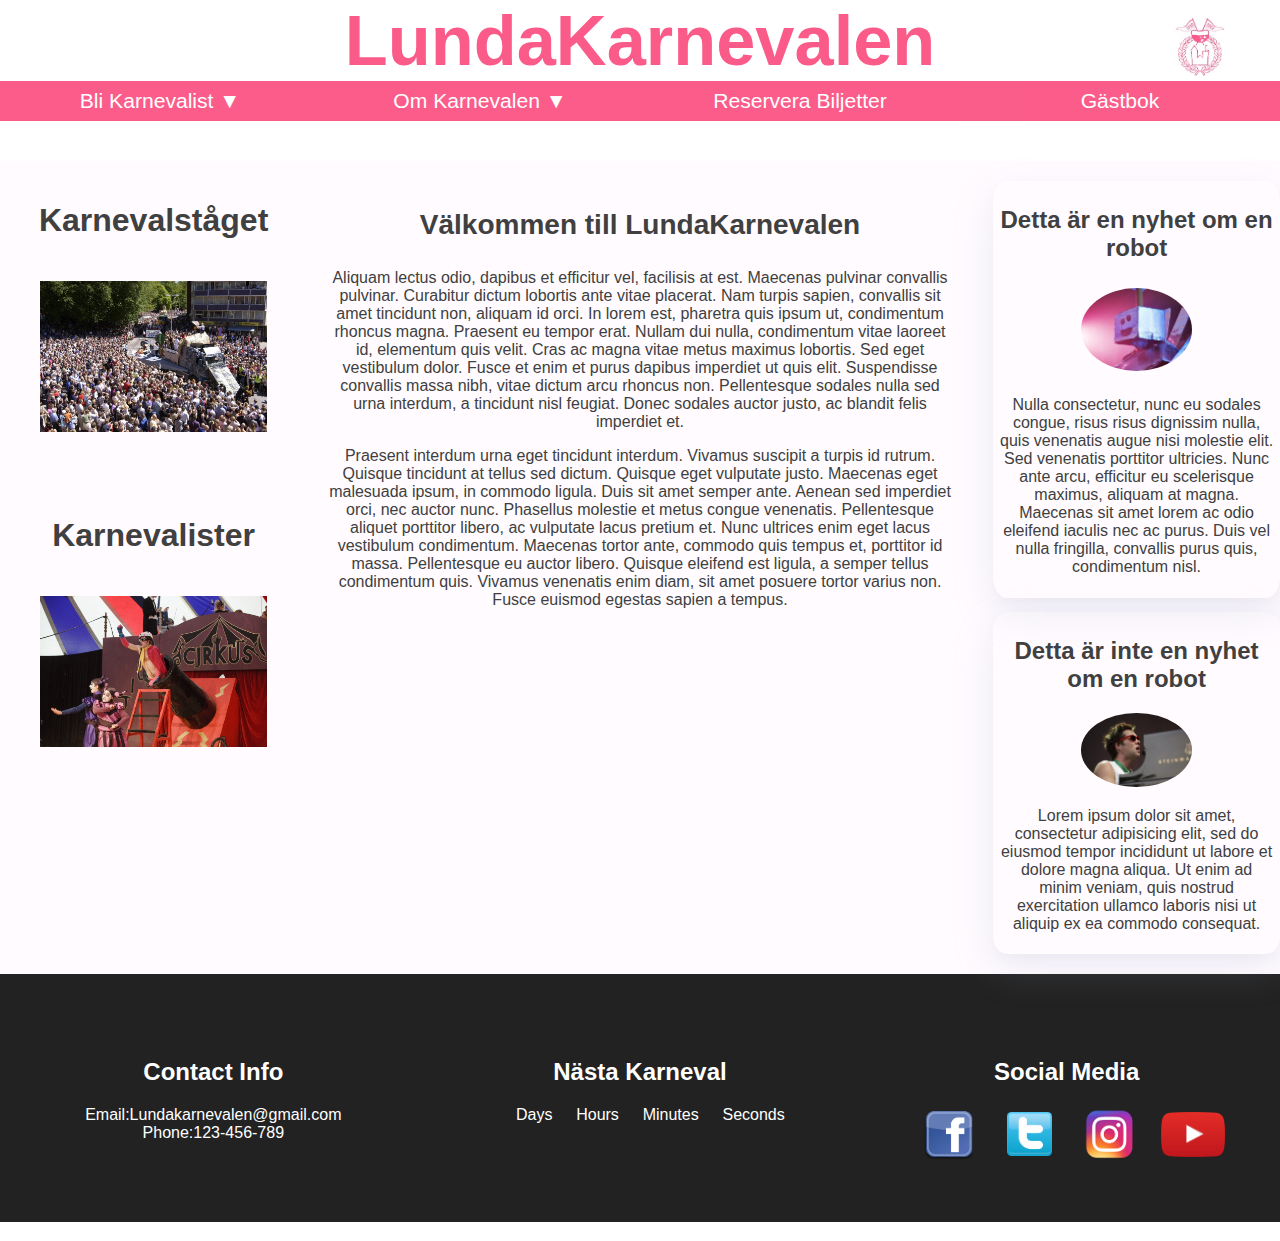
<file: index.html>
<!DOCTYPE html>
<html>
<head>
	<meta charset="utf-8">
	<meta name="viewport" content="width=device-width, initial-scale=1.0">
	<title>LundaKarnevalen 2022</title>
	<link rel="shortcut icon" type="image/jpg" href="images/favicon.jpg">
	<link rel="stylesheet" type="text/css" href="css/style.css">
</head>
<body>
	<header id="main-header">
		<div class="container">
			<h1> LundaKarnevalen </h1>
			<a href="index.html">
				<div class="img-logga">  
					<img class="Logga" src="images/LundaKarnevalen2022Logga.png" alt="logotyp">
				</div>
			</div>
			<nav id="navbar">
				<ul>
					<li><a> Bli Karnevalist ▼</a> 
						<ul>
							
							<li><a href="bliKarnevalist.html">Bli Karnevalist! </a></li>
							
							<li><a href="ansök.html"> Ansök</a></li>

							<li><a> Sektioner </a>
								<ul>
									<li><a href="sektioner.html"> Alla sektioner</a></li>
									<li><a href="administerIT.html"> AdministerIT</a></li>
									<li><a href="biljonsen.html"> Biljonsen</a></li>
									<li><a href="blädderiet.html"> Blädderiet</a></li>
									<li><a href="dansen.html"> Dansen</a></li>
								</ul>
							</li>
						</ul>
					</li>
					<li><a> Om Karnevalen ▼</a>
						<ul>
							
							<li><a href="omKarnevalen.html">Om Karnevalen</a></li>
							<li><a href="nöjen.html"> Nöjen</a></li>
							<li><a href="artister.html"> Artister</a></li>
							<li><a href="tåget.html"> Tåget</a></li>
							<li><a href="faq.html" > FAQ</a></li>
							<li><a href="hittaHit.html"> Hitta hit</a></li>
						</ul>
					</li>
					<li><a href="reserveraBiljetter.html"> Reservera Biljetter</a></li>
					<li><a href="gästbok.html"> Gästbok</a></li>
				</ul>
			</nav>
		</header>
		<main>
			<div class="gap-40"></div>

			<div class="container-2">
				<section class="box-1"> <!--Section-->
					<div class="bild-1-wrapper">
						<h1> Karnevalståget</h1>
						<div class="mySlides1">
							<img src="images/Karneval02.jpg" style="width:100%">
						</div>
						<div class="mySlides1">
							<img src="images/Karneval2010020.jpg" style="width:100%">
						</div>
						<div class="mySlides1">
							<img src="images/Karneval2010022.jpg" style="width:100%">
						</div>
						<div class="mySlides1">
							<img src="images/Karneval2010025.jpg" style="width:100%">
						</div>
					</div>
					<div class="bild-2-wrapper">
						<h1> Karnevalister</h1>
						<div class="mySlides2">
							<img src="images/Karneval2010069.jpg" style="width:100%">
						</div>
						<div class="mySlides2">
							<img src="images/Karneval2010072.jpg" style="width:100%">
						</div>
						<div class="mySlides2">
							<img src="images/Karneval2010076.jpg" style="width:100%">
						</div>
						<div class="mySlides2">
							<img src="images/Karneval2010002.jpg" style="width:100%">
						</div>
					</div>
				</section>
				<div class="box-2"> <!--Main-->
					<h3> Välkommen till LundaKarnevalen </h3>
					<p>Aliquam lectus odio, dapibus et efficitur vel, facilisis at est. Maecenas pulvinar convallis pulvinar. Curabitur dictum lobortis ante vitae placerat. Nam turpis sapien, convallis sit amet tincidunt non, aliquam id orci. In lorem est, pharetra quis ipsum ut, condimentum rhoncus magna. Praesent eu tempor erat. Nullam dui nulla, condimentum vitae laoreet id, elementum quis velit. Cras ac magna vitae metus maximus lobortis. Sed eget vestibulum dolor. Fusce et enim et purus dapibus imperdiet ut quis elit. Suspendisse convallis massa nibh, vitae dictum arcu rhoncus non. Pellentesque sodales nulla sed urna interdum, a tincidunt nisl feugiat. Donec sodales auctor justo, ac blandit felis imperdiet et.</p>
					<p>
					Praesent interdum urna eget tincidunt interdum. Vivamus suscipit a turpis id rutrum. Quisque tincidunt at tellus sed dictum. Quisque eget vulputate justo. Maecenas eget malesuada ipsum, in commodo ligula. Duis sit amet semper ante. Aenean sed imperdiet orci, nec auctor nunc. Phasellus molestie et metus congue venenatis. Pellentesque aliquet porttitor libero, ac vulputate lacus pretium et. Nunc ultrices enim eget lacus vestibulum condimentum. Maecenas tortor ante, commodo quis tempus et, porttitor id massa. Pellentesque eu auctor libero. Quisque eleifend est ligula, a semper tellus condimentum quis. Vivamus venenatis enim diam, sit amet posuere tortor varius non. Fusce euismod egestas sapien a tempus.</p>
				</div>
				<aside class="box-3"> <!--News-->	
					<div class="NyhetWrapper">
						<article class="nyhet1">
							<h2> Detta är en nyhet om en robot </h2>
							<img class="nyhetsbild1" src="images/bild1.jpg" alt="nyhetsbilds>">
							<p>Nulla consectetur, nunc eu sodales congue, risus risus dignissim nulla, quis venenatis augue nisi molestie elit. Sed venenatis porttitor ultricies. Nunc ante arcu, efficitur eu scelerisque maximus, aliquam at magna. Maecenas sit amet lorem ac odio eleifend iaculis nec ac purus. Duis vel nulla fringilla, convallis purus quis, condimentum nisl.
							</p>
						</article>
						<article class ="nyhet2">
							<h2> Detta är inte en nyhet om en robot </h2>
							<img class = "nyhetsbild2" src="images/Karneval2010010.jpg" alt ="nyhetsbild">
							<p> Lorem ipsum dolor sit amet, consectetur adipisicing elit, sed do eiusmod
								tempor incididunt ut labore et dolore magna aliqua. Ut enim ad minim veniam,
								quis nostrud exercitation ullamco laboris nisi ut aliquip ex ea commodo
							consequat.</p>
						</article>
						
					</div>
				</aside>
			</main>
			<footer>
				<div class="footer"> 
					<div class="left-footer">
						<h2> Contact Info</h2>

						<p> Email:Lundakarnevalen@gmail.com <br>
							Phone:<a href="tel:123-456-7890">123-456-789</a>
						</p>
					</div>
					<div class= "center-footer">
						<h2> Nästa Karneval </h2>
						<ul>
							<li><span id="days"></span>Days</li>
							<li><span id="hours"></span>Hours</li>
							<li><span id="minutes"></span>Minutes</li>
							<li><span id="seconds"></span>Seconds</li>
						</ul>
					</div>
					<div class="right-footer">
						<h2> Social Media</h2>
						<a href="https://www.facebook.com/Lundakarnevalen/" target="_blank">
							<div class="facebook-wrapper"> 
								<img class="facebooklogo" src="images/facebooklogo.png" alt="Facebooklogo>">
							</div>
							<a href="https://twitter.com/lundakarnevalen?lang=en" target="_blank">
								<div class="twitter-wrapper"> 
									<img class="twitterlogo" src="images/twitterlogo.png" alt="Twitterlogo>">
								</div>
								<a href="https://www.instagram.com/lundakarnevalen/?hl=en" target="_blank">
									<div class="instagram-wrapper"> 
										<img class="instragramlogo" src="images/instagramLogo.png" alt="Instagramlogo>">
									</div>
									<a href="https://www.youtube.com/user/lundakarnevalen" target="_blank">
										<div class="youtube-wrapper"> 
											<img class="youtubelogo" src="images/youtubelogo.png" alt="Youtubelogo>">
										</div>
									</div>
								</div>
							</footer>
						</body>
						<script src="main.js"></script>

						</html>
</file>
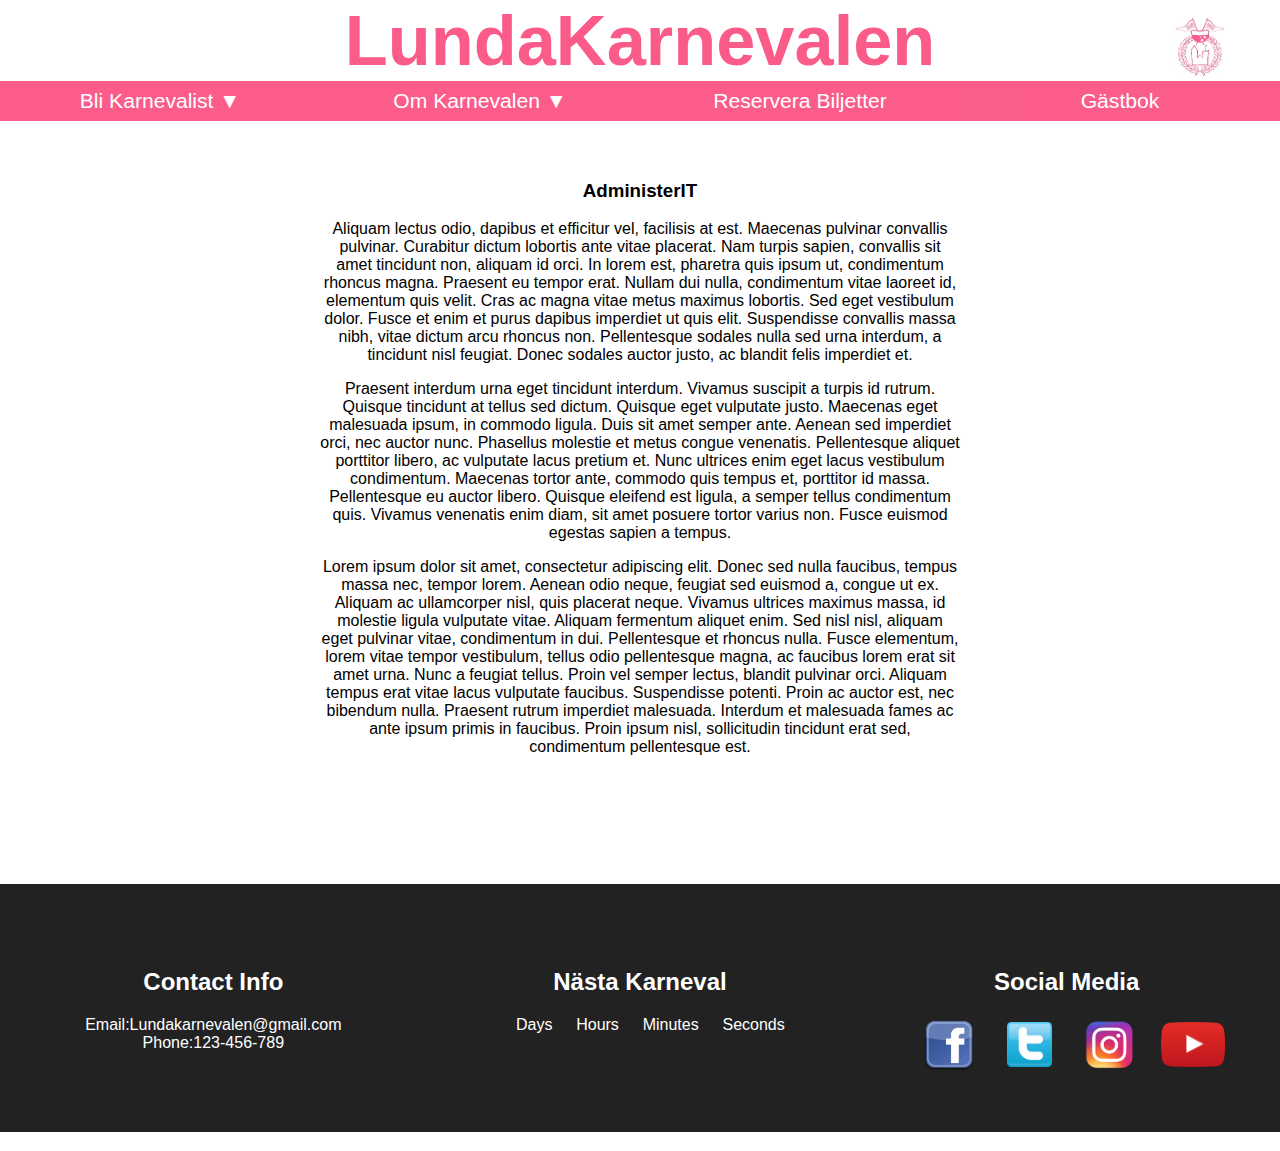
<file: administerIT.html>
<!DOCTYPE html>
<html>
<head>
	<meta charset="utf-8">
	<meta name="viewport" content="width=device-width, initial-scale=1.0">
	<title>LundaKarnevalen 2022</title>
	<link rel="shortcut icon" type="image/jpg" href="images/favicon.jpg">
	<link rel="stylesheet" type="text/css" href="css/style.css">
</head>
<body>
	<header id="main-header">
		<div class="container">
			<a href="index.html">
				<h1> LundaKarnevalen </h1>
				<a href="index.html">
					<div class="img-logga">  
						<img class="Logga" src="images/LundaKarnevalen2022Logga.png" alt="logotyp">
					</div>
				</div>
				<nav id="navbar">
					<ul>
						<li><a> Bli Karnevalist ▼</a> 
							<ul>
								
								<li><a href="bliKarnevalist.html">Bli Karnevalist! </a></li>
								
								<li><a href="ansök.html"> Ansök</a></li>

								<li><a> Sektioner </a>
									<ul>
										<li><a href="sektioner.html"> Alla sektioner</a></li>
										<li><a href="administerIT.html"> AdministerIT</a></li>
										<li><a href="biljonsen.html"> Biljonsen</a></li>
										<li><a href="blädderiet.html"> Blädderiet</a></li>
										<li><a href="dansen.html"> Dansen</a></li>
									</ul>
								</li>
							</ul>
						</li>
						<li><a> Om Karnevalen ▼</a>
							<ul>
								
								<li><a href="omKarnevalen.html">Om Karnevalen</a></li>
								<li><a href="nöjen.html"> Nöjen</a></li>
								<li><a href="artister.html"> Artister</a></li>
								<li><a href="tåget.html"> Tåget</a></li>
								<li><a href="faq.html" > FAQ</a></li>
								<li><a href="hittaHit.html"> Hitta hit</a></li>
							</ul>
						</li>
						<li><a href="reserveraBiljetter.html"> Reservera Biljetter</a></li>
						<li><a href="gästbok.html"> Gästbok</a></li>
					</ul>
				</nav>
			</header>
			<main>
				<div class="gap-40"></div>

				<div class="container-2-administerIT">
					<div class="box-2-administerIT"> <!--Main-->
						<h3> AdministerIT </h3>
						<p>Aliquam lectus odio, dapibus et efficitur vel, facilisis at est. Maecenas pulvinar convallis pulvinar. Curabitur dictum lobortis ante vitae placerat. Nam turpis sapien, convallis sit amet tincidunt non, aliquam id orci. In lorem est, pharetra quis ipsum ut, condimentum rhoncus magna. Praesent eu tempor erat. Nullam dui nulla, condimentum vitae laoreet id, elementum quis velit. Cras ac magna vitae metus maximus lobortis. Sed eget vestibulum dolor. Fusce et enim et purus dapibus imperdiet ut quis elit. Suspendisse convallis massa nibh, vitae dictum arcu rhoncus non. Pellentesque sodales nulla sed urna interdum, a tincidunt nisl feugiat. Donec sodales auctor justo, ac blandit felis imperdiet et.</p>
						<p>
						Praesent interdum urna eget tincidunt interdum. Vivamus suscipit a turpis id rutrum. Quisque tincidunt at tellus sed dictum. Quisque eget vulputate justo. Maecenas eget malesuada ipsum, in commodo ligula. Duis sit amet semper ante. Aenean sed imperdiet orci, nec auctor nunc. Phasellus molestie et metus congue venenatis. Pellentesque aliquet porttitor libero, ac vulputate lacus pretium et. Nunc ultrices enim eget lacus vestibulum condimentum. Maecenas tortor ante, commodo quis tempus et, porttitor id massa. Pellentesque eu auctor libero. Quisque eleifend est ligula, a semper tellus condimentum quis. Vivamus venenatis enim diam, sit amet posuere tortor varius non. Fusce euismod egestas sapien a tempus.</p>
						<p> Lorem ipsum dolor sit amet, consectetur adipiscing elit. Donec sed nulla faucibus, tempus massa nec, tempor lorem. Aenean odio neque, feugiat sed euismod a, congue ut ex. Aliquam ac ullamcorper nisl, quis placerat neque. Vivamus ultrices maximus massa, id molestie ligula vulputate vitae. Aliquam fermentum aliquet enim. Sed nisl nisl, aliquam eget pulvinar vitae, condimentum in dui. Pellentesque et rhoncus nulla. Fusce elementum, lorem vitae tempor vestibulum, tellus odio pellentesque magna, ac faucibus lorem erat sit amet urna. Nunc a feugiat tellus. Proin vel semper lectus, blandit pulvinar orci. Aliquam tempus erat vitae lacus vulputate faucibus. Suspendisse potenti. Proin ac auctor est, nec bibendum nulla. Praesent rutrum imperdiet malesuada. Interdum et malesuada fames ac ante ipsum primis in faucibus. Proin ipsum nisl, sollicitudin tincidunt erat sed, condimentum pellentesque est.
						</p>
					</div>
				</main>

				<footer>
					<div class="footer"> 
						<div class="left-footer">
							<h2> Contact Info</h2>

							<p> Email:Lundakarnevalen@gmail.com <br>
								Phone:<a href="tel:123-456-7890">123-456-789</a>
							</p>
						</div>
						<div class= "center-footer">
							<h2> Nästa Karneval </h2>
							<ul>
								<li><span id="days"></span>Days</li>
								<li><span id="hours"></span>Hours</li>
								<li><span id="minutes"></span>Minutes</li>
								<li><span id="seconds"></span>Seconds</li>
							</ul>
						</div>
						<div class="right-footer">
							<h2> Social Media</h2>
							<a href="https://www.facebook.com/Lundakarnevalen/" target="_blank">
								<div class="facebook-wrapper"> 
									<img class="facebooklogo" src="images/facebooklogo.png" alt="Facebooklogo>">
								</div>
								<a href="https://twitter.com/lundakarnevalen?lang=en" target="_blank">
									<div class="twitter-wrapper"> 
										<img class="twitterlogo" src="images/twitterlogo.png" alt="Twitterlogo>">
									</div>
									<a href="https://www.instagram.com/lundakarnevalen/?hl=en" target="_blank">
										<div class="instagram-wrapper"> 
											<img class="instragramlogo" src="images/instagramLogo.png" alt="Instagramlogo>">
										</div>
										<a href="https://www.youtube.com/user/lundakarnevalen" target="_blank">
											<div class="youtube-wrapper"> 
												<img class="youtubelogo" src="images/youtubelogo.png" alt="Youtubelogo>">
											</div>
										</div>
									</div>
								</footer>
							</body>
							<script src="main.js"></script>
							</html>
</file>
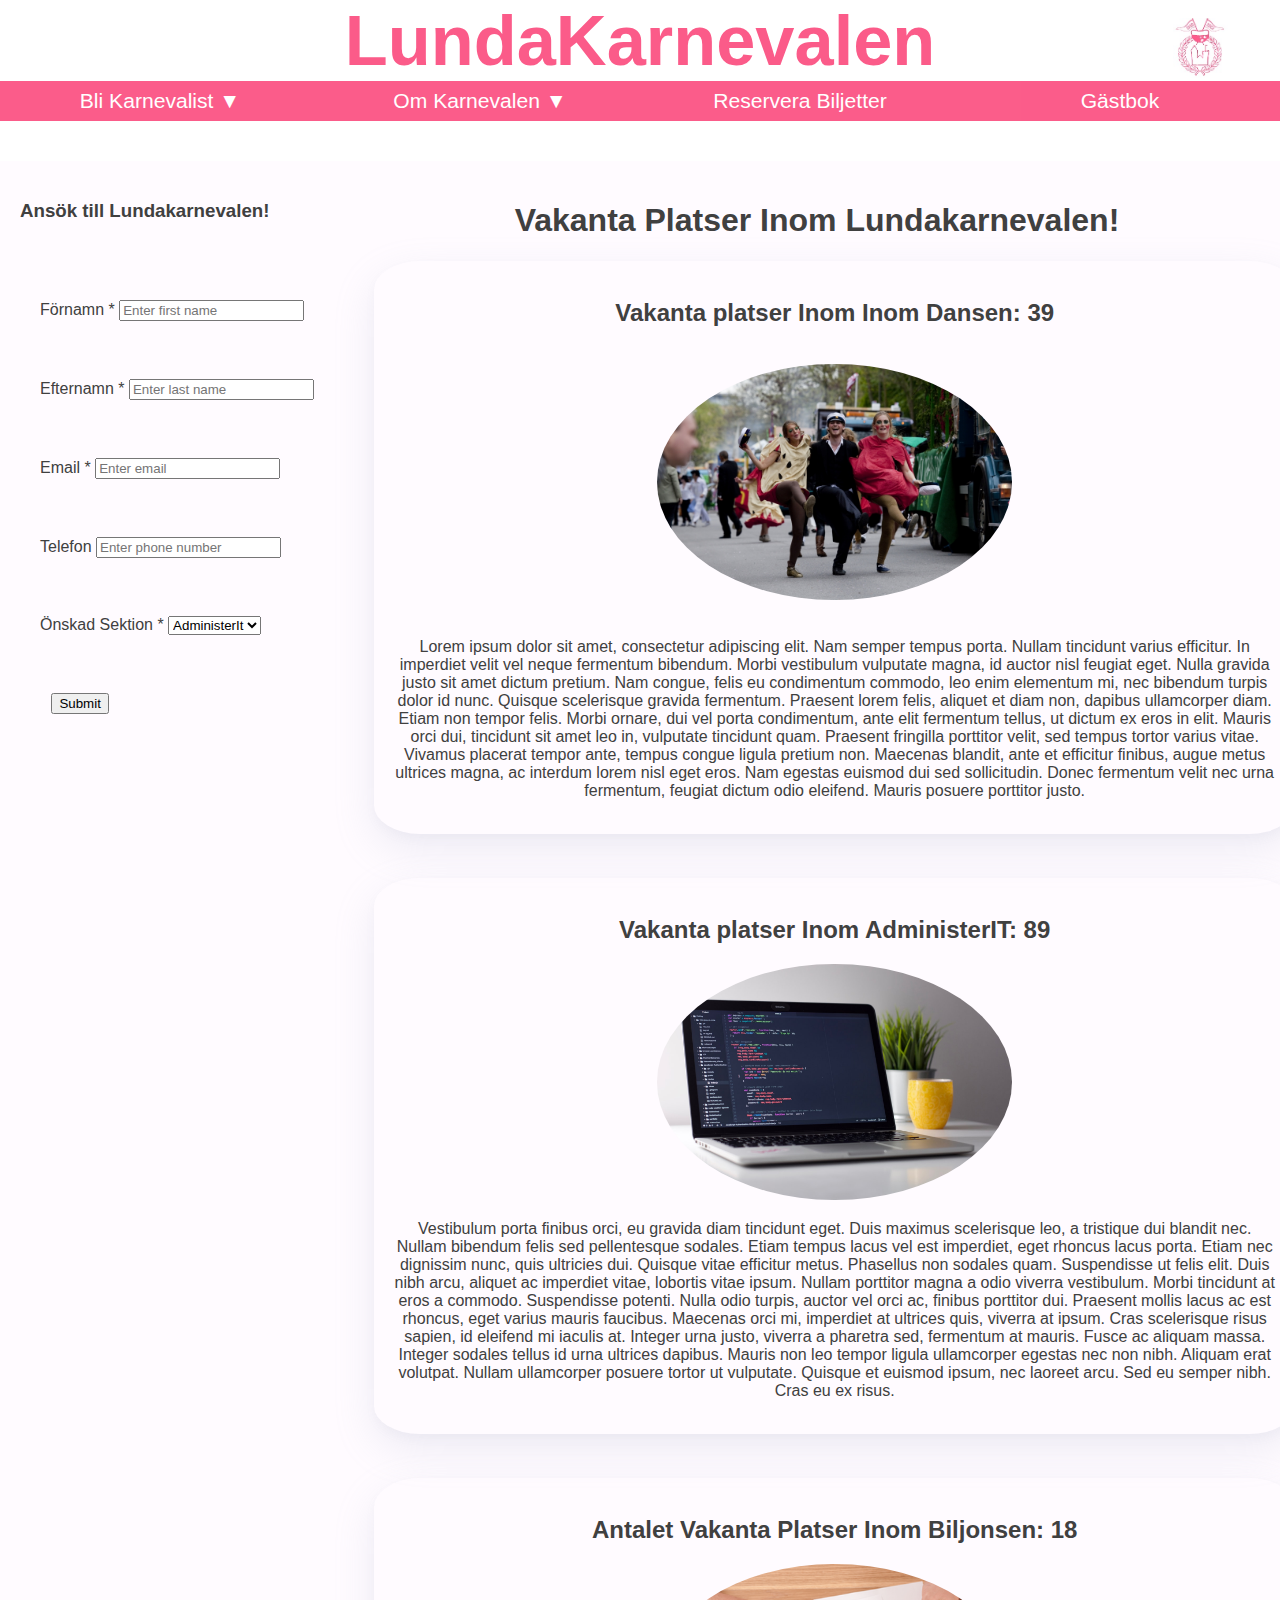
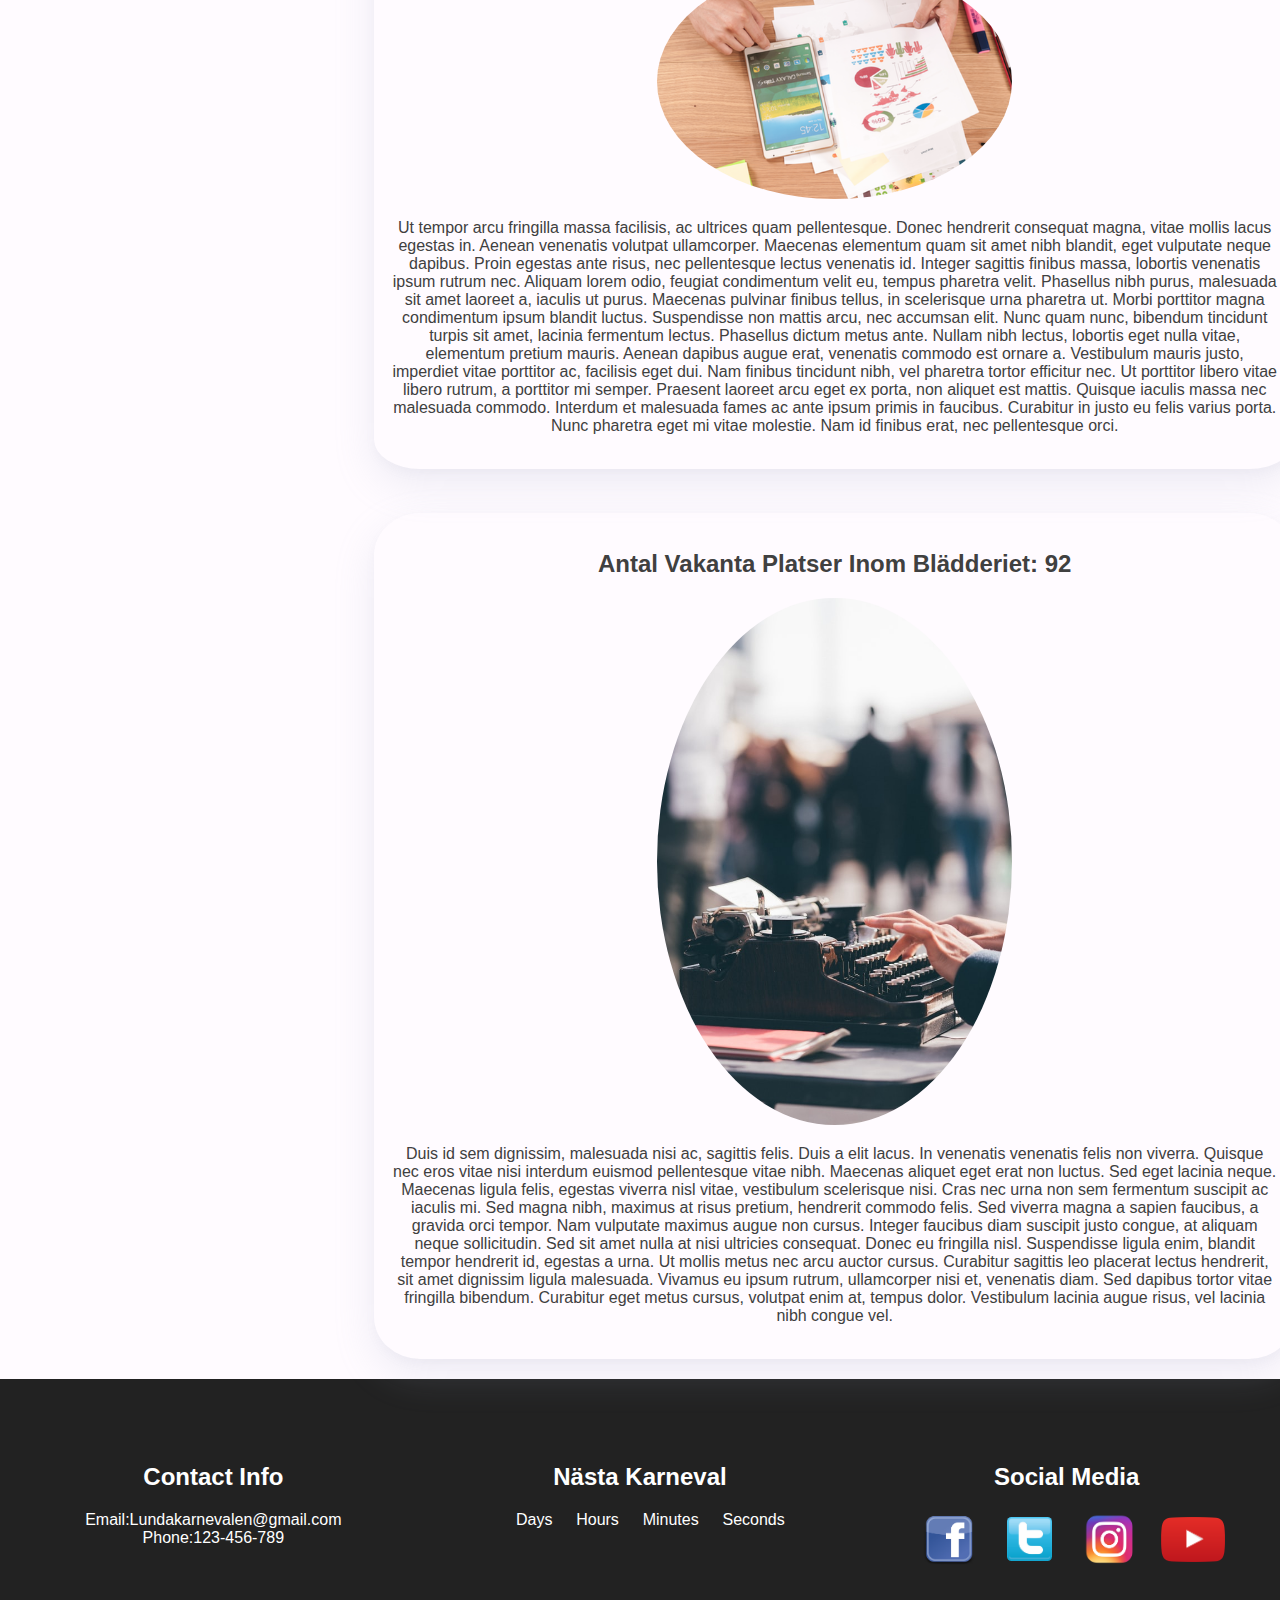
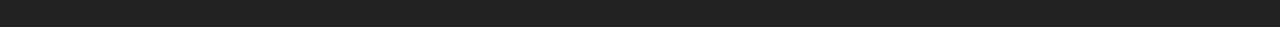
<file: ansök.html>
<!DOCTYPE html>
<html>
<head>
	<meta charset="utf-8">
	<meta name="viewport" content="width=device-width, initial-scale=1.0">
	<title>LundaKarnevalen 2022</title>
	<link rel="shortcut icon" type="image/jpg" href="images/favicon.jpg">
	<link rel="stylesheet" type="text/css" href="css/style.css">
</head>
<body>
	<header id="main-header">
		<div class="container">
			<a href="index.html">
				<h1> LundaKarnevalen </h1>
				<a href="index.html">
					<div class="img-logga">  
						<img class="Logga" src="images/LundaKarnevalen2022Logga.png" alt="logotyp">
					</div>
				</div>
				<nav id="navbar">
					<ul>
						<li><a> Bli Karnevalist ▼</a> 
							<ul>
								
								<li><a href="bliKarnevalist.html">Bli Karnevalist! </a></li>
								
								<li><a href="ansök.html"> Ansök</a></li>

								<li><a> Sektioner </a>
									<ul>
										<li><a href="sektioner.html"> Alla sektioner</a></li>
										<li><a href="administerIT.html"> AdministerIT</a></li>
										<li><a href="biljonsen.html"> Biljonsen</a></li>
										<li><a href="blädderiet.html"> Blädderiet</a></li>
										<li><a href="dansen.html"> Dansen</a></li>
									</ul>
								</li>
							</ul>
						</li>
						<li><a> Om Karnevalen ▼</a>
							<ul>
								
								<li><a href="omKarnevalen.html">Om Karnevalen</a></li>
								<li><a href="nöjen.html"> Nöjen</a></li>
								<li><a href="artister.html"> Artister</a></li>
								<li><a href="tåget.html"> Tåget</a></li>
								<li><a href="faq.html" > FAQ</a></li>
								<li><a href="hittaHit.html"> Hitta hit</a></li>
							</ul>
						</li>
						<li><a href="reserveraBiljetter.html"> Reservera Biljetter</a></li>
						<li><a href="gästbok.html"> Gästbok</a></li>
					</ul>
				</nav>
			</header>
			<main>
				<div class="gap-40"></div>

				<div class="container-2">
					<div class="box-2-ansök"> <!--Main, FORMS-->
						<h3> Ansök till Lundakarnevalen! </h3>
						<div id="error"></div>
						<form name="RegForm" action="/process.php" onsubmit="return validateForm()" method="POST" id="my-form">
							<div>
								<label>Förnamn *</label>
								<input type="text" name="förnamn"
								placeholder="Enter first name" pattern= "[a-zA-Z]+"  required>
							</div>
							<br>
							<div>
								<label>Efternamn *</label>
								<input type="text" name="efternamn"
								placeholder="Enter last name" pattern="[a-zA-Z]+" required>
							</div>
							<br>
							<div>
								<label>Email *</label>
								<input type="email" name="email"
								placeholder="Enter email" required>
							</div>
							<br>
							<div>
								<label>Telefon</label>
								<input type="text" name="telefon"
								placeholder="Enter phone number" pattern= "[0-9]">
							</div>
							<br>
							<div>
								<label>Önskad Sektion *</label>
								<select name="section">
									<option value="administerIT">AdministerIt</option>
									<option value="biljonsen">Biljonsen</option>
									<option value="blädderiet">Blädderiet</option>
									<option value="dansen">Dansen</option>
								</select>
							</div>
							<br>
							<div class="submitbtn">
								<input type="submit" name="submit" value="Submit": width:100px; >
							</div>
						</form>
					</div>
					<aside class="box-3-ansök"> <!--Aside-->	
						<div class="NyhetWrapper2">
							<h1>Vakanta Platser Inom Lundakarnevalen!</h1>
							<article class="nyhet1">
								<h2>Vakanta platser Inom Inom Dansen: 39</h2>
								<img class="nyhetsbild1" src="images/Lundakarnevalen201001.jpg" alt="Vakant position för Koreograf>">
								<p>Lorem ipsum dolor sit amet, consectetur adipiscing elit. Nam semper tempus porta. Nullam tincidunt varius efficitur. In imperdiet velit vel neque fermentum bibendum. Morbi vestibulum vulputate magna, id auctor nisl feugiat eget. Nulla gravida justo sit amet dictum pretium. Nam congue, felis eu condimentum commodo, leo enim elementum mi, nec bibendum turpis dolor id nunc. Quisque scelerisque gravida fermentum. Praesent lorem felis, aliquet et diam non, dapibus ullamcorper diam.

									Etiam non tempor felis. Morbi ornare, dui vel porta condimentum, ante elit fermentum tellus, ut dictum ex eros in elit. Mauris orci dui, tincidunt sit amet leo in, vulputate tincidunt quam. Praesent fringilla porttitor velit, sed tempus tortor varius vitae. Vivamus placerat tempor ante, tempus congue ligula pretium non. Maecenas blandit, ante et efficitur finibus, augue metus ultrices magna, ac interdum lorem nisl eget eros. Nam egestas euismod dui sed sollicitudin. Donec fermentum velit nec urna fermentum, feugiat dictum odio eleifend. Mauris posuere porttitor justo.
								</p>
							</article>
							<article class ="nyhet2">
								<h2>Vakanta platser Inom AdministerIT: 89</h2>
								<img class = "nyhetsbild2" src="images/systemadmin.jpg" alt ="Vakant position som systemadministratör">
								<p> Vestibulum porta finibus orci, eu gravida diam tincidunt eget. Duis maximus scelerisque leo, a tristique dui blandit nec. Nullam bibendum felis sed pellentesque sodales. Etiam tempus lacus vel est imperdiet, eget rhoncus lacus porta. Etiam nec dignissim nunc, quis ultricies dui. Quisque vitae efficitur metus. Phasellus non sodales quam. Suspendisse ut felis elit. Duis nibh arcu, aliquet ac imperdiet vitae, lobortis vitae ipsum. Nullam porttitor magna a odio viverra vestibulum. Morbi tincidunt at eros a commodo. Suspendisse potenti. Nulla odio turpis, auctor vel orci ac, finibus porttitor dui. Praesent mollis lacus ac est rhoncus, eget varius mauris faucibus. Maecenas orci mi, imperdiet at ultrices quis, viverra at ipsum.

								Cras scelerisque risus sapien, id eleifend mi iaculis at. Integer urna justo, viverra a pharetra sed, fermentum at mauris. Fusce ac aliquam massa. Integer sodales tellus id urna ultrices dapibus. Mauris non leo tempor ligula ullamcorper egestas nec non nibh. Aliquam erat volutpat. Nullam ullamcorper posuere tortor ut vulputate. Quisque et euismod ipsum, nec laoreet arcu. Sed eu semper nibh. Cras eu ex risus.</p>
							</article>
							<article class="nyhet3">
								<h2>Antalet Vakanta Platser Inom Biljonsen: 18</h2>
								<img class= "nyhetsbild3" src="images/ekonomiassistent.png" alt="Vakant position som ekonomiassistent">
								<p>Ut tempor arcu fringilla massa facilisis, ac ultrices quam pellentesque. Donec hendrerit consequat magna, vitae mollis lacus egestas in. Aenean venenatis volutpat ullamcorper. Maecenas elementum quam sit amet nibh blandit, eget vulputate neque dapibus. Proin egestas ante risus, nec pellentesque lectus venenatis id. Integer sagittis finibus massa, lobortis venenatis ipsum rutrum nec. Aliquam lorem odio, feugiat condimentum velit eu, tempus pharetra velit. Phasellus nibh purus, malesuada sit amet laoreet a, iaculis ut purus. Maecenas pulvinar finibus tellus, in scelerisque urna pharetra ut.

									Morbi porttitor magna condimentum ipsum blandit luctus. Suspendisse non mattis arcu, nec accumsan elit. Nunc quam nunc, bibendum tincidunt turpis sit amet, lacinia fermentum lectus. Phasellus dictum metus ante. Nullam nibh lectus, lobortis eget nulla vitae, elementum pretium mauris. Aenean dapibus augue erat, venenatis commodo est ornare a. Vestibulum mauris justo, imperdiet vitae porttitor ac, facilisis eget dui. Nam finibus tincidunt nibh, vel pharetra tortor efficitur nec. Ut porttitor libero vitae libero rutrum, a porttitor mi semper. Praesent laoreet arcu eget ex porta, non aliquet est mattis. Quisque iaculis massa nec malesuada commodo. Interdum et malesuada fames ac ante ipsum primis in faucibus. Curabitur in justo eu felis varius porta. Nunc pharetra eget mi vitae molestie. Nam id finibus erat, nec pellentesque orci.
								</p>
							</article>
							<article class="nyhet4">
								<h2>Antal Vakanta Platser Inom Blädderiet: 92</h2>
								<img class= "nyhetsbild4" src="images/blädderiet.jpg" alt="Vakant position inom blädderiet">
								<p>Duis id sem dignissim, malesuada nisi ac, sagittis felis. Duis a elit lacus. In venenatis venenatis felis non viverra. Quisque nec eros vitae nisi interdum euismod pellentesque vitae nibh. Maecenas aliquet eget erat non luctus. Sed eget lacinia neque. Maecenas ligula felis, egestas viverra nisl vitae, vestibulum scelerisque nisi. Cras nec urna non sem fermentum suscipit ac iaculis mi. Sed magna nibh, maximus at risus pretium, hendrerit commodo felis. Sed viverra magna a sapien faucibus, a gravida orci tempor. Nam vulputate maximus augue non cursus. Integer faucibus diam suscipit justo congue, at aliquam neque sollicitudin. Sed sit amet nulla at nisi ultricies consequat. Donec eu fringilla nisl.

									Suspendisse ligula enim, blandit tempor hendrerit id, egestas a urna. Ut mollis metus nec arcu auctor cursus. Curabitur sagittis leo placerat lectus hendrerit, sit amet dignissim ligula malesuada. Vivamus eu ipsum rutrum, ullamcorper nisi et, venenatis diam. Sed dapibus tortor vitae fringilla bibendum. Curabitur eget metus cursus, volutpat enim at, tempus dolor. Vestibulum lacinia augue risus, vel lacinia nibh congue vel.
								</p>
							</article>
						</div>
					</aside>
				</main>
				<footer>
					<div class="footer"> 
						<div class="left-footer">
							<h2> Contact Info</h2>

							<p> Email:Lundakarnevalen@gmail.com 
								<br>
								Phone:<a href="tel:123-456-7890">123-456-789</a>
							</p>
						</div>
						<div class= "center-footer">
							<h2> Nästa Karneval </h2>
							<ul>
								<li><span id="days"></span>Days</li>
								<li><span id="hours"></span>Hours</li>
								<li><span id="minutes"></span>Minutes</li>
								<li><span id="seconds"></span>Seconds</li>
							</ul>
						</div>
						<div class="right-footer">
							<h2> Social Media</h2>
							<a href="https://www.facebook.com/Lundakarnevalen/" target="_blank">
								<div class="facebook-wrapper"> 
									<img class="facebooklogo" src="images/facebooklogo.png" alt="Facebooklogo>">
								</div>
								<a href="https://twitter.com/lundakarnevalen?lang=en" target="_blank">
									<div class="twitter-wrapper"> 
										<img class="twitterlogo" src="images/twitterlogo.png" alt="Twitterlogo>">
									</div>
									<a href="https://www.instagram.com/lundakarnevalen/?hl=en" target="_blank">
										<div class="instagram-wrapper"> 
											<img class="instragramlogo" src="images/instagramLogo.png" alt="Instagramlogo>">
										</div>
										<a href="https://www.youtube.com/user/lundakarnevalen" target="_blank">
											<div class="youtube-wrapper"> 
												<img class="youtubelogo" src="images/youtubelogo.png" alt="Youtubelogo>">
											</div>
										</div>
									</div>
								</footer>
								<script src="main.js"></script>
							</body>

							</html>
</file>
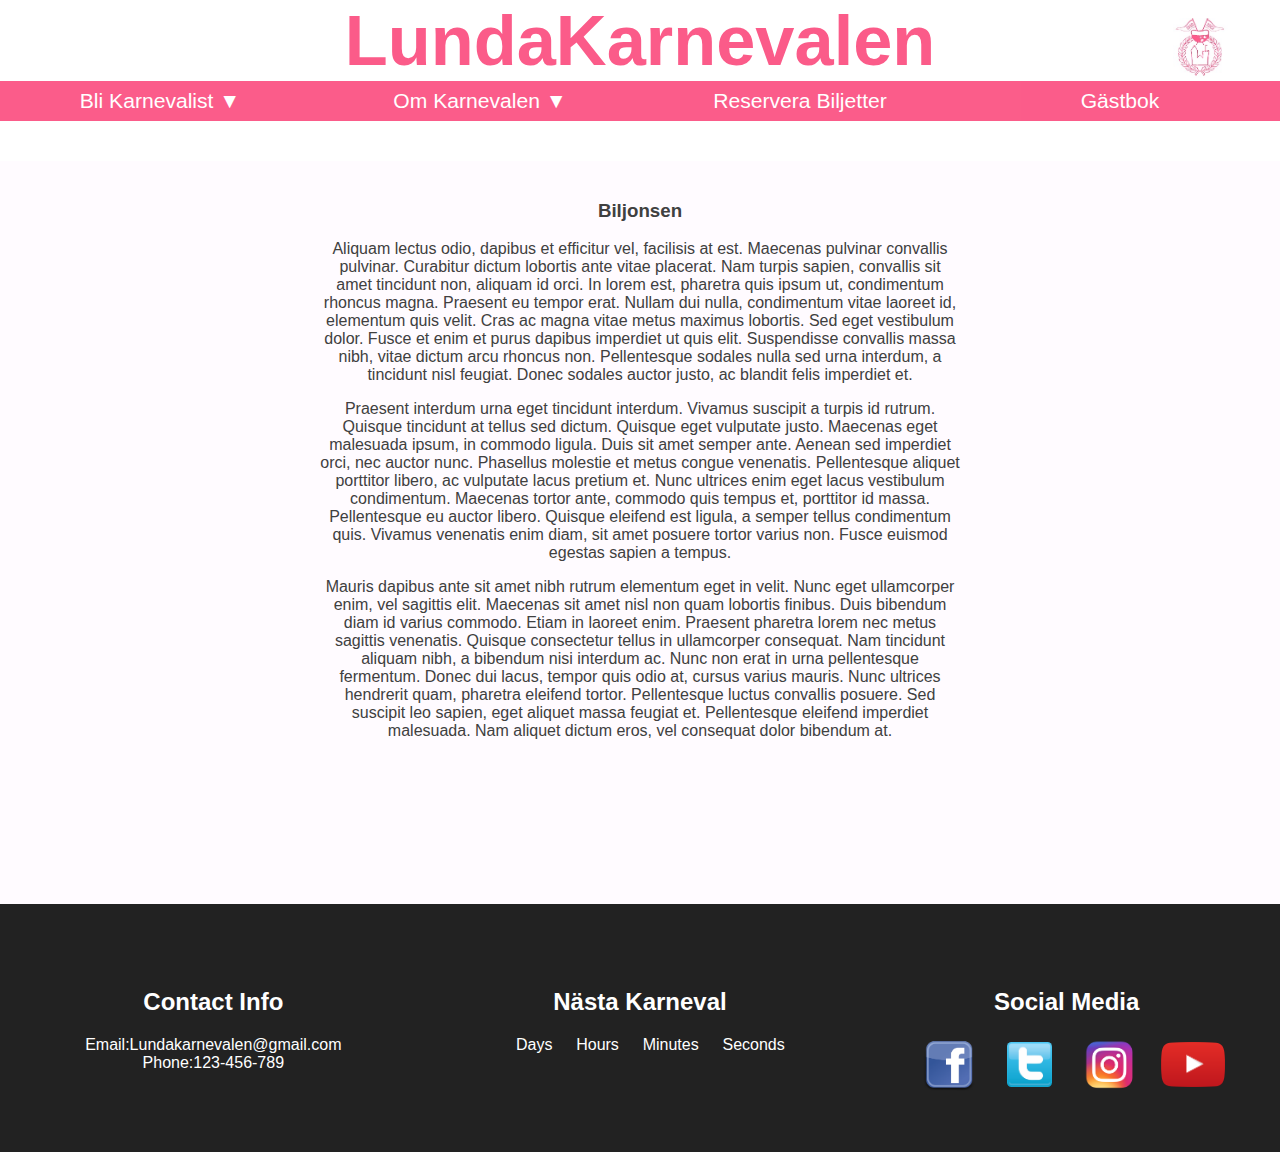
<file: biljonsen.html>
<!DOCTYPE html>
<html>
<head>
	<meta charset="utf-8">
	<meta name="viewport" content="width=device-width, initial-scale=1.0">
	<title>LundaKarnevalen 2022</title>
	<link rel="shortcut icon" type="image/jpg" href="images/favicon.jpg">
	<link rel="stylesheet" type="text/css" href="css/style.css">
</head>
<body>
	<header id="main-header">
		<div class="container">
			<a href="index.html">
				<h1> LundaKarnevalen </h1>
				<a href="index.html">
					<div class="img-logga">  
						<img class="Logga" src="images/LundaKarnevalen2022Logga.png" alt="logotyp">
					</div>
				</div>
				<nav id="navbar">
					<ul>
						<li><a> Bli Karnevalist ▼</a> 
							<ul>
								
								<li><a href="bliKarnevalist.html">Bli Karnevalist! </a></li>
								
								<li><a href="ansök.html"> Ansök</a></li>

								<li><a> Sektioner </a>
									<ul>
										<li><a href="sektioner.html"> Alla sektioner</a></li>
										<li><a href="administerIT.html"> AdministerIT</a></li>
										<li><a href="biljonsen.html"> Biljonsen</a></li>
										<li><a href="blädderiet.html"> Blädderiet</a></li>
										<li><a href="dansen.html"> Dansen</a></li>
									</ul>
								</li>
							</ul>
						</li>
						<li><a> Om Karnevalen ▼</a>
							<ul>
								
								<li><a href="omKarnevalen.html">Om Karnevalen</a></li>
								<li><a href="nöjen.html"> Nöjen</a></li>
								<li><a href="artister.html"> Artister</a></li>
								<li><a href="tåget.html"> Tåget</a></li>
								<li><a href="faq.html" > FAQ</a></li>
								<li><a href="hittaHit.html"> Hitta hit</a></li>
							</ul>
						</li>
						<li><a href="reserveraBiljetter.html"> Reservera Biljetter</a></li>
						<li><a href="gästbok.html"> Gästbok</a></li>
					</ul>
				</nav>
			</header>
			<main>
				<div class="gap-40"></div>

				<div class="container-2">
					<div class="box-2-biljonsen"> <!--Main-->
						<h3> Biljonsen </h3>
						<p>Aliquam lectus odio, dapibus et efficitur vel, facilisis at est. Maecenas pulvinar convallis pulvinar. Curabitur dictum lobortis ante vitae placerat. Nam turpis sapien, convallis sit amet tincidunt non, aliquam id orci. In lorem est, pharetra quis ipsum ut, condimentum rhoncus magna. Praesent eu tempor erat. Nullam dui nulla, condimentum vitae laoreet id, elementum quis velit. Cras ac magna vitae metus maximus lobortis. Sed eget vestibulum dolor. Fusce et enim et purus dapibus imperdiet ut quis elit. Suspendisse convallis massa nibh, vitae dictum arcu rhoncus non. Pellentesque sodales nulla sed urna interdum, a tincidunt nisl feugiat. Donec sodales auctor justo, ac blandit felis imperdiet et.</p>
						<p>
						Praesent interdum urna eget tincidunt interdum. Vivamus suscipit a turpis id rutrum. Quisque tincidunt at tellus sed dictum. Quisque eget vulputate justo. Maecenas eget malesuada ipsum, in commodo ligula. Duis sit amet semper ante. Aenean sed imperdiet orci, nec auctor nunc. Phasellus molestie et metus congue venenatis. Pellentesque aliquet porttitor libero, ac vulputate lacus pretium et. Nunc ultrices enim eget lacus vestibulum condimentum. Maecenas tortor ante, commodo quis tempus et, porttitor id massa. Pellentesque eu auctor libero. Quisque eleifend est ligula, a semper tellus condimentum quis. Vivamus venenatis enim diam, sit amet posuere tortor varius non. Fusce euismod egestas sapien a tempus.</p>
						<p> Mauris dapibus ante sit amet nibh rutrum elementum eget in velit. Nunc eget ullamcorper enim, vel sagittis elit. Maecenas sit amet nisl non quam lobortis finibus. Duis bibendum diam id varius commodo. Etiam in laoreet enim. Praesent pharetra lorem nec metus sagittis venenatis. Quisque consectetur tellus in ullamcorper consequat. Nam tincidunt aliquam nibh, a bibendum nisi interdum ac. Nunc non erat in urna pellentesque fermentum. Donec dui lacus, tempor quis odio at, cursus varius mauris. Nunc ultrices hendrerit quam, pharetra eleifend tortor. Pellentesque luctus convallis posuere. Sed suscipit leo sapien, eget aliquet massa feugiat et. Pellentesque eleifend imperdiet malesuada. Nam aliquet dictum eros, vel consequat dolor bibendum at.
						</p>
					</div>
				</main>

				<footer>
					<div class="footer"> 
						<div class="left-footer">
							<h2> Contact Info</h2>

							<p> Email:Lundakarnevalen@gmail.com <br>
								Phone:<a href="tel:123-456-7890">123-456-789</a>
							</p>
						</div>
						<div class= "center-footer">
							<h2> Nästa Karneval </h2>
							<ul>
								<li><span id="days"></span>Days</li>
								<li><span id="hours"></span>Hours</li>
								<li><span id="minutes"></span>Minutes</li>
								<li><span id="seconds"></span>Seconds</li>
							</ul>
						</div>
						<div class="right-footer">
							<h2> Social Media</h2>
							<a href="https://www.facebook.com/Lundakarnevalen/" target="_blank">
								<div class="facebook-wrapper"> 
									<img class="facebooklogo" src="images/facebooklogo.png" alt="Facebooklogo>">
								</div>
								<a href="https://twitter.com/lundakarnevalen?lang=en" target="_blank">
									<div class="twitter-wrapper"> 
										<img class="twitterlogo" src="images/twitterlogo.png" alt="Twitterlogo>">
									</div>
									<a href="https://www.instagram.com/lundakarnevalen/?hl=en" target="_blank">
										<div class="instagram-wrapper"> 
											<img class="instragramlogo" src="images/instagramLogo.png" alt="Instagramlogo>">
										</div>
										<a href="https://www.youtube.com/user/lundakarnevalen" target="_blank">
											<div class="youtube-wrapper"> 
												<img class="youtubelogo" src="images/youtubelogo.png" alt="Youtubelogo>">
											</div>
										</div>
									</div>
								</footer>
								<script src="main.js"></script>
</file>
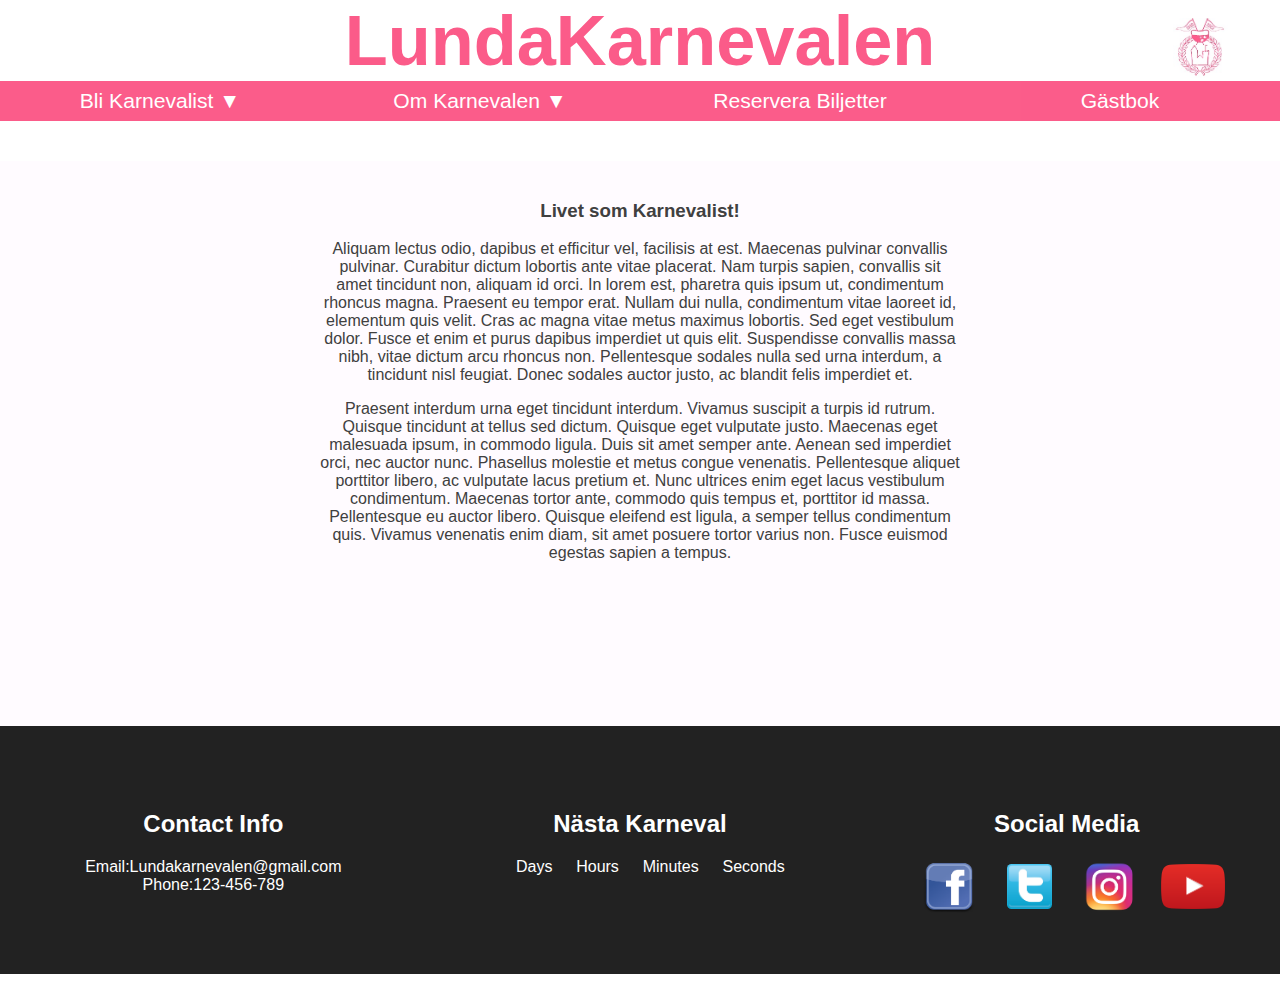
<file: bliKarnevalist.html>
<!DOCTYPE html>
<html>
<head>
	<meta charset="utf-8">
	<meta name="viewport" content="width=device-width, initial-scale=1.0">
	<title>LundaKarnevalen 2022</title>
	<link rel="shortcut icon" type="image/jpg" href="images/favicon.jpg">
	<link rel="stylesheet" type="text/css" href="css/style.css">
</head>
<body>
	<header id="main-header">
		<div class="container">
			<a href="index.html">
				<h1> LundaKarnevalen </h1>
				<a href="index.html">
					<div class="img-logga">  
						<img class="Logga" src="images/LundaKarnevalen2022Logga.png" alt="logotyp">
					</div>
				</div>
				<nav id="navbar">
					<ul>
						<li><a> Bli Karnevalist ▼</a> 
							<ul>
								
								<li><a href="bliKarnevalist.html">Bli Karnevalist! </a></li>
								
								<li><a href="ansök.html"> Ansök</a></li>

								<li><a> Sektioner </a>
									<ul>
										<li><a href="sektioner.html"> Alla sektioner</a></li>
										<li><a href="administerIT.html"> AdministerIT</a></li>
										<li><a href="biljonsen.html"> Biljonsen</a></li>
										<li><a href="blädderiet.html"> Blädderiet</a></li>
										<li><a href="dansen.html"> Dansen</a></li>
									</ul>
								</li>
							</ul>
						</li>
						<li><a> Om Karnevalen ▼</a>
							<ul>
								
								<li><a href="omKarnevalen.html">Om Karnevalen</a></li>
								<li><a href="nöjen.html"> Nöjen</a></li>
								<li><a href="artister.html"> Artister</a></li>
								<li><a href="tåget.html"> Tåget</a></li>
								<li><a href="faq.html" > FAQ</a></li>
								<li><a href="hittaHit.html"> Hitta hit</a></li>
							</ul>
						</li>
						<li><a href="reserveraBiljetter.html"> Reservera Biljetter</a></li>
						<li><a href="gästbok.html"> Gästbok</a></li>
					</ul>
				</nav>
			</header>
			<main>
				<div class="gap-40"></div>

				<div class="container-2">
					<div class="box-2-blikarnevalist"> <!--Main-->
						<h3> Livet som Karnevalist! </h3>
						<p>Aliquam lectus odio, dapibus et efficitur vel, facilisis at est. Maecenas pulvinar convallis pulvinar. Curabitur dictum lobortis ante vitae placerat. Nam turpis sapien, convallis sit amet tincidunt non, aliquam id orci. In lorem est, pharetra quis ipsum ut, condimentum rhoncus magna. Praesent eu tempor erat. Nullam dui nulla, condimentum vitae laoreet id, elementum quis velit. Cras ac magna vitae metus maximus lobortis. Sed eget vestibulum dolor. Fusce et enim et purus dapibus imperdiet ut quis elit. Suspendisse convallis massa nibh, vitae dictum arcu rhoncus non. Pellentesque sodales nulla sed urna interdum, a tincidunt nisl feugiat. Donec sodales auctor justo, ac blandit felis imperdiet et.</p>
						<p>
						Praesent interdum urna eget tincidunt interdum. Vivamus suscipit a turpis id rutrum. Quisque tincidunt at tellus sed dictum. Quisque eget vulputate justo. Maecenas eget malesuada ipsum, in commodo ligula. Duis sit amet semper ante. Aenean sed imperdiet orci, nec auctor nunc. Phasellus molestie et metus congue venenatis. Pellentesque aliquet porttitor libero, ac vulputate lacus pretium et. Nunc ultrices enim eget lacus vestibulum condimentum. Maecenas tortor ante, commodo quis tempus et, porttitor id massa. Pellentesque eu auctor libero. Quisque eleifend est ligula, a semper tellus condimentum quis. Vivamus venenatis enim diam, sit amet posuere tortor varius non. Fusce euismod egestas sapien a tempus.</p>
					</div>
				</main>

				<footer>
					<div class="footer"> 
						<div class="left-footer">
							<h2> Contact Info</h2>

							<p> Email:Lundakarnevalen@gmail.com <br>
								Phone:<a href="tel:123-456-7890">123-456-789</a>
							</p>
						</div>
						<div class= "center-footer">
							<h2> Nästa Karneval </h2>
							<ul>
								<li><span id="days"></span>Days</li>
								<li><span id="hours"></span>Hours</li>
								<li><span id="minutes"></span>Minutes</li>
								<li><span id="seconds"></span>Seconds</li>
							</ul>
						</div>
						<div class="right-footer">
							<h2> Social Media</h2>
							<a href="https://www.facebook.com/Lundakarnevalen/" target="_blank">
								<div class="facebook-wrapper"> 
									<img class="facebooklogo" src="images/facebooklogo.png" alt="Facebooklogo>">
								</div>
								<a href="https://twitter.com/lundakarnevalen?lang=en" target="_blank">
									<div class="twitter-wrapper"> 
										<img class="twitterlogo" src="images/twitterlogo.png" alt="Twitterlogo>">
									</div>
									<a href="https://www.instagram.com/lundakarnevalen/?hl=en" target="_blank">
										<div class="instagram-wrapper"> 
											<img class="instragramlogo" src="images/instagramLogo.png" alt="Instagramlogo>">
										</div>
										<a href="https://www.youtube.com/user/lundakarnevalen" target="_blank">
											<div class="youtube-wrapper"> 
												<img class="youtubelogo" src="images/youtubelogo.png" alt="Youtubelogo>">
											</div>
										</div>
									</div>
								</footer>
								<script src="main.js"></script>
</file>
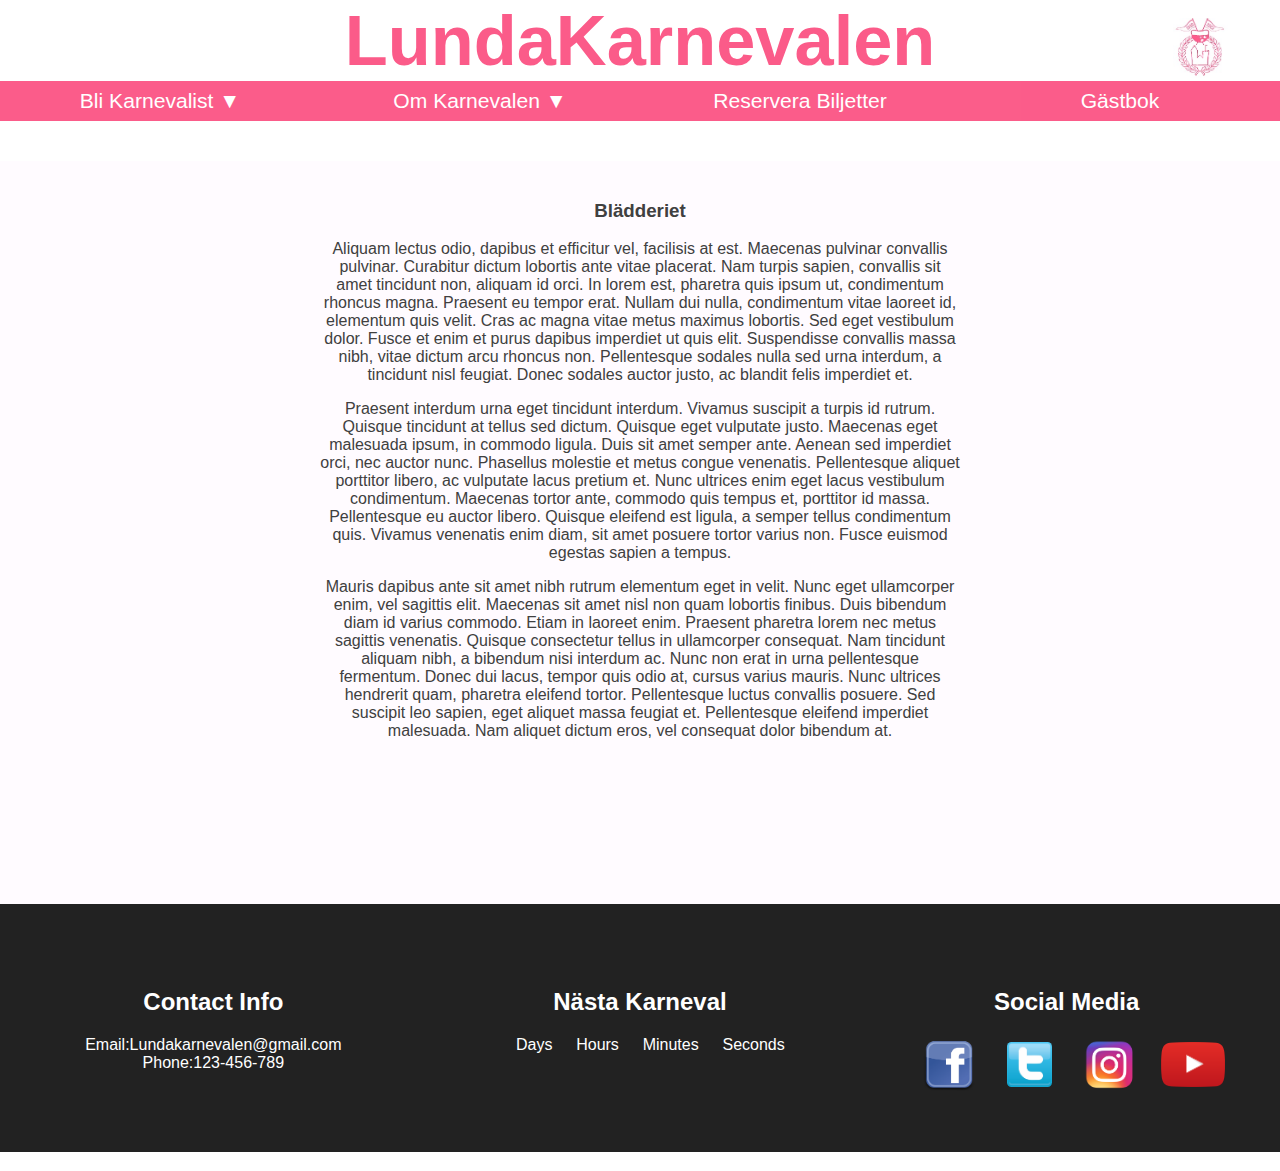
<file: blädderiet.html>
<!DOCTYPE html>
<html>
<head>
	<meta charset="utf-8">
	<meta name="viewport" content="width=device-width, initial-scale=1.0">
	<title>LundaKarnevalen 2022</title>
	<link rel="shortcut icon" type="image/jpg" href="images/favicon.jpg">
	<link rel="stylesheet" type="text/css" href="css/style.css">
</head>
<body>
	<header id="main-header">
		<div class="container">
			<a href="index.html">
				<h1> LundaKarnevalen </h1>
				<a href="index.html">
					<div class="img-logga">  
						<img class="Logga" src="images/LundaKarnevalen2022Logga.png" alt="logotyp">
					</div>
				</div>
				<nav id="navbar">
					<ul>
						<li><a> Bli Karnevalist ▼</a> 
							<ul>
								
								<li><a href="bliKarnevalist.html">Bli Karnevalist! </a></li>
								
								<li><a href="ansök.html"> Ansök</a></li>

								<li><a> Sektioner </a>
									<ul>
										<li><a href="sektioner.html"> Alla sektioner</a></li>
										<li><a href="administerIT.html"> AdministerIT</a></li>
										<li><a href="biljonsen.html"> Biljonsen</a></li>
										<li><a href="blädderiet.html"> Blädderiet</a></li>
										<li><a href="dansen.html"> Dansen</a></li>
									</ul>
								</li>
							</ul>
						</li>
						<li><a> Om Karnevalen ▼</a>
							<ul>
								
								<li><a href="omKarnevalen.html">Om Karnevalen</a></li>
								<li><a href="nöjen.html"> Nöjen</a></li>
								<li><a href="artister.html"> Artister</a></li>
								<li><a href="tåget.html"> Tåget</a></li>
								<li><a href="faq.html" > FAQ</a></li>
								<li><a href="hittaHit.html"> Hitta hit</a></li>
							</ul>
						</li>
						<li><a href="reserveraBiljetter.html"> Reservera Biljetter</a></li>
						<li><a href="gästbok.html"> Gästbok</a></li>
					</ul>
				</nav>
			</header>
			<main>
				<div class="gap-40"></div>

				<div class="container-2">
					<div class="box-2-blädderiet"> <!--Main-->
						<h3> Blädderiet </h3>
						<p>Aliquam lectus odio, dapibus et efficitur vel, facilisis at est. Maecenas pulvinar convallis pulvinar. Curabitur dictum lobortis ante vitae placerat. Nam turpis sapien, convallis sit amet tincidunt non, aliquam id orci. In lorem est, pharetra quis ipsum ut, condimentum rhoncus magna. Praesent eu tempor erat. Nullam dui nulla, condimentum vitae laoreet id, elementum quis velit. Cras ac magna vitae metus maximus lobortis. Sed eget vestibulum dolor. Fusce et enim et purus dapibus imperdiet ut quis elit. Suspendisse convallis massa nibh, vitae dictum arcu rhoncus non. Pellentesque sodales nulla sed urna interdum, a tincidunt nisl feugiat. Donec sodales auctor justo, ac blandit felis imperdiet et.</p>
						<p>
						Praesent interdum urna eget tincidunt interdum. Vivamus suscipit a turpis id rutrum. Quisque tincidunt at tellus sed dictum. Quisque eget vulputate justo. Maecenas eget malesuada ipsum, in commodo ligula. Duis sit amet semper ante. Aenean sed imperdiet orci, nec auctor nunc. Phasellus molestie et metus congue venenatis. Pellentesque aliquet porttitor libero, ac vulputate lacus pretium et. Nunc ultrices enim eget lacus vestibulum condimentum. Maecenas tortor ante, commodo quis tempus et, porttitor id massa. Pellentesque eu auctor libero. Quisque eleifend est ligula, a semper tellus condimentum quis. Vivamus venenatis enim diam, sit amet posuere tortor varius non. Fusce euismod egestas sapien a tempus.</p>
						<p> Mauris dapibus ante sit amet nibh rutrum elementum eget in velit. Nunc eget ullamcorper enim, vel sagittis elit. Maecenas sit amet nisl non quam lobortis finibus. Duis bibendum diam id varius commodo. Etiam in laoreet enim. Praesent pharetra lorem nec metus sagittis venenatis. Quisque consectetur tellus in ullamcorper consequat. Nam tincidunt aliquam nibh, a bibendum nisi interdum ac. Nunc non erat in urna pellentesque fermentum. Donec dui lacus, tempor quis odio at, cursus varius mauris. Nunc ultrices hendrerit quam, pharetra eleifend tortor. Pellentesque luctus convallis posuere. Sed suscipit leo sapien, eget aliquet massa feugiat et. Pellentesque eleifend imperdiet malesuada. Nam aliquet dictum eros, vel consequat dolor bibendum at.
						</p>
					</div>
				</main>

				<footer>
					<div class="footer"> 
						<div class="left-footer">
							<h2> Contact Info</h2>

							<p> Email:Lundakarnevalen@gmail.com <br>
								Phone:<a href="tel:123-456-7890">123-456-789</a>
							</p>
						</div>
						<div class= "center-footer">
							<h2> Nästa Karneval </h2>
							<ul>
								<li><span id="days"></span>Days</li>
								<li><span id="hours"></span>Hours</li>
								<li><span id="minutes"></span>Minutes</li>
								<li><span id="seconds"></span>Seconds</li>
							</ul>
						</div>
						<div class="right-footer">
							<h2> Social Media</h2>
							<a href="https://www.facebook.com/Lundakarnevalen/" target="_blank">
								<div class="facebook-wrapper"> 
									<img class="facebooklogo" src="images/facebooklogo.png" alt="Facebooklogo>">
								</div>
								<a href="https://twitter.com/lundakarnevalen?lang=en" target="_blank">
									<div class="twitter-wrapper"> 
										<img class="twitterlogo" src="images/twitterlogo.png" alt="Twitterlogo>">
									</div>
									<a href="https://www.instagram.com/lundakarnevalen/?hl=en" target="_blank">
										<div class="instagram-wrapper"> 
											<img class="instragramlogo" src="images/instagramLogo.png" alt="Instagramlogo>">
										</div>
										<a href="https://www.youtube.com/user/lundakarnevalen" target="_blank">
											<div class="youtube-wrapper"> 
												<img class="youtubelogo" src="images/youtubelogo.png" alt="Youtubelogo>">
											</div>
										</div>
									</div>
								</footer>
								<script src="main.js"></script>
</file>
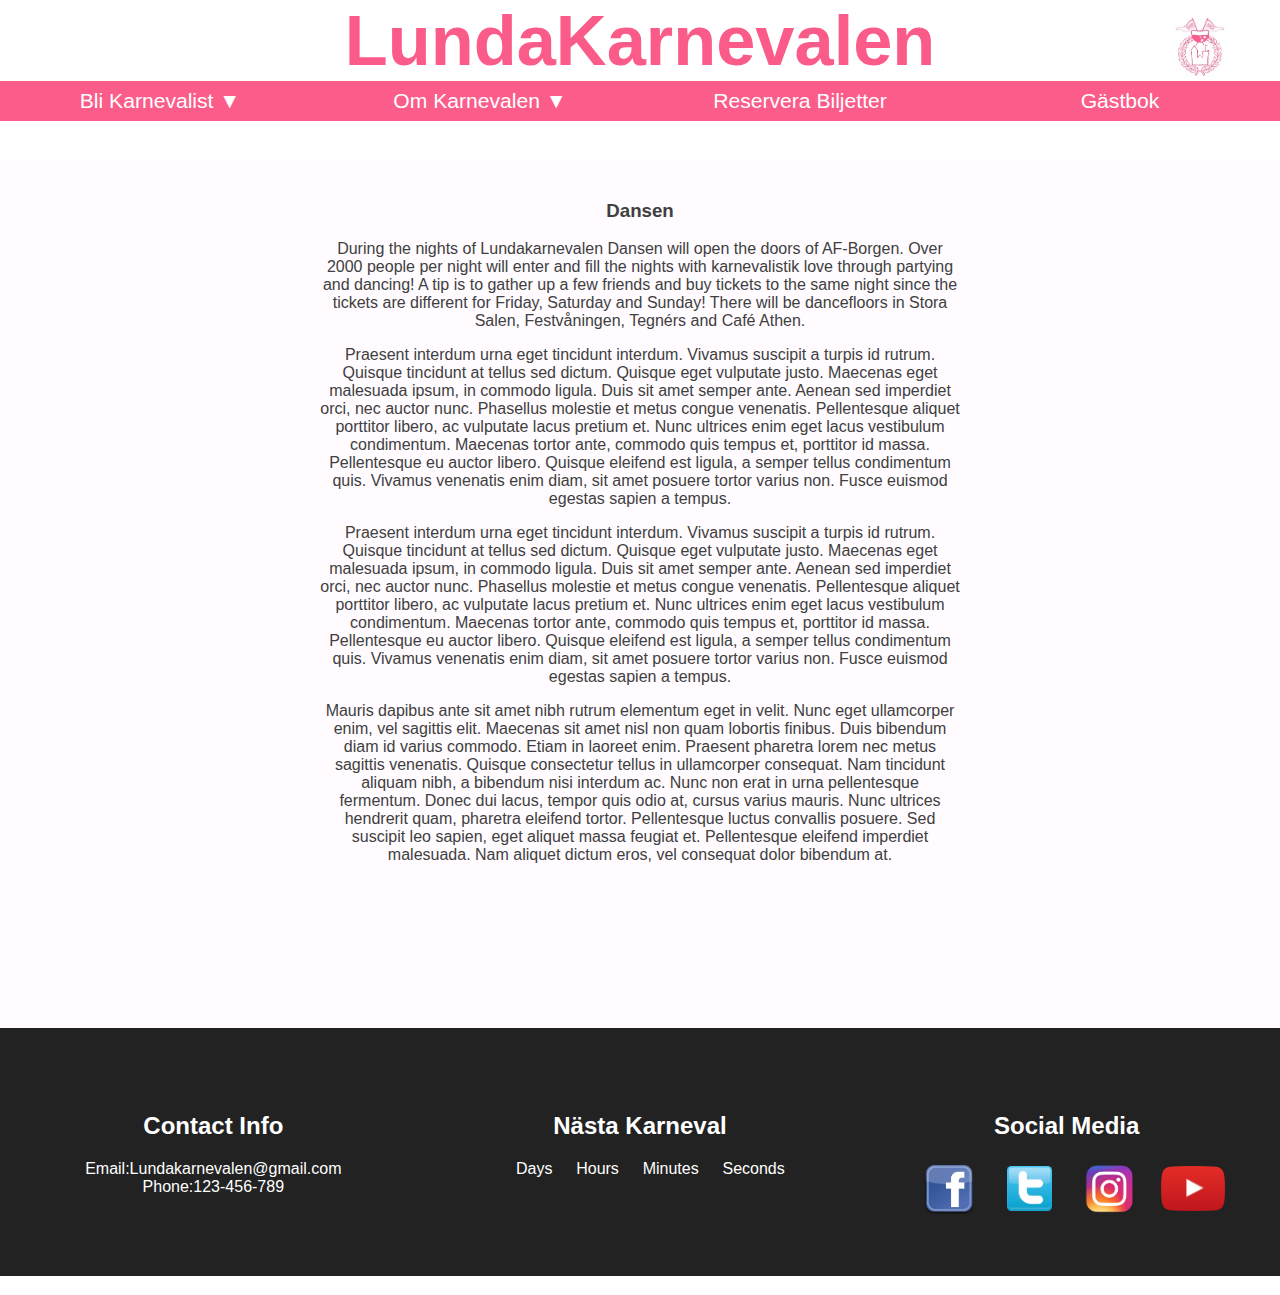
<file: dansen.html>
<!DOCTYPE html>
<html>
<head>
	<meta charset="utf-8">
	<meta name="viewport" content="width=device-width, initial-scale=1.0">
	<title>LundaKarnevalen 2022</title>
	<link rel="shortcut icon" type="image/jpg" href="images/favicon.jpg">
	<link rel="stylesheet" type="text/css" href="css/style.css">
</head>
<body>
	<header id="main-header">
		<div class="container">
			<a href="index.html">
				<h1> LundaKarnevalen </h1>
				<a href="index.html">
					<div class="img-logga">  
						<img class="Logga" src="images/LundaKarnevalen2022Logga.png" alt="logotyp">
					</div>
				</div>
				<nav id="navbar">
					<ul>
						<li><a> Bli Karnevalist ▼</a> 
							<ul>
								
								<li><a href="bliKarnevalist.html">Bli Karnevalist! </a></li>
								
								<li><a href="ansök.html"> Ansök</a></li>

								<li><a> Sektioner </a>
									<ul>
										<li><a href="sektioner.html"> Alla sektioner</a></li>
										<li><a href="administerIT.html"> AdministerIT</a></li>
										<li><a href="biljonsen.html"> Biljonsen</a></li>
										<li><a href="blädderiet.html"> Blädderiet</a></li>
										<li><a href="dansen.html"> Dansen</a></li>
									</ul>
								</li>
							</ul>
						</li>
						<li><a> Om Karnevalen ▼</a>
							<ul>
								
								<li><a href="omKarnevalen.html">Om Karnevalen</a></li>
								<li><a href="nöjen.html"> Nöjen</a></li>
								<li><a href="artister.html"> Artister</a></li>
								<li><a href="tåget.html"> Tåget</a></li>
								<li><a href="faq.html" > FAQ</a></li>
								<li><a href="hittaHit.html"> Hitta hit</a></li>
							</ul>
						</li>
						<li><a href="reserveraBiljetter.html"> Reservera Biljetter</a></li>
						<li><a href="gästbok.html"> Gästbok</a></li>
					</ul>
				</nav>
			</header>
			<main>
				<div class="gap-40"></div>

				<div class="container-2">
					<div class="box-2-dansen"> <!--Main-->
						<h3> Dansen </h3>
						<p>During the nights of Lundakarnevalen Dansen will open the doors of AF-Borgen. Over 2000 people per night will enter and fill the nights with karnevalistik love through partying and dancing! A tip is to gather up a few friends and buy tickets to the same night since the tickets are different for Friday, Saturday and Sunday! There will be dancefloors in Stora Salen, Festvåningen, Tegnérs and Café Athen.</p>
						<p>
						Praesent interdum urna eget tincidunt interdum. Vivamus suscipit a turpis id rutrum. Quisque tincidunt at tellus sed dictum. Quisque eget vulputate justo. Maecenas eget malesuada ipsum, in commodo ligula. Duis sit amet semper ante. Aenean sed imperdiet orci, nec auctor nunc. Phasellus molestie et metus congue venenatis. Pellentesque aliquet porttitor libero, ac vulputate lacus pretium et. Nunc ultrices enim eget lacus vestibulum condimentum. Maecenas tortor ante, commodo quis tempus et, porttitor id massa. Pellentesque eu auctor libero. Quisque eleifend est ligula, a semper tellus condimentum quis. Vivamus venenatis enim diam, sit amet posuere tortor varius non. Fusce euismod egestas sapien a tempus.</p>
						<p> Praesent interdum urna eget tincidunt interdum. Vivamus suscipit a turpis id rutrum. Quisque tincidunt at tellus sed dictum. Quisque eget vulputate justo. Maecenas eget malesuada ipsum, in commodo ligula. Duis sit amet semper ante. Aenean sed imperdiet orci, nec auctor nunc. Phasellus molestie et metus congue venenatis. Pellentesque aliquet porttitor libero, ac vulputate lacus pretium et. Nunc ultrices enim eget lacus vestibulum condimentum. Maecenas tortor ante, commodo quis tempus et, porttitor id massa. Pellentesque eu auctor libero. Quisque eleifend est ligula, a semper tellus condimentum quis. Vivamus venenatis enim diam, sit amet posuere tortor varius non. Fusce euismod egestas sapien a tempus.
							<p>
							Mauris dapibus ante sit amet nibh rutrum elementum eget in velit. Nunc eget ullamcorper enim, vel sagittis elit. Maecenas sit amet nisl non quam lobortis finibus. Duis bibendum diam id varius commodo. Etiam in laoreet enim. Praesent pharetra lorem nec metus sagittis venenatis. Quisque consectetur tellus in ullamcorper consequat. Nam tincidunt aliquam nibh, a bibendum nisi interdum ac. Nunc non erat in urna pellentesque fermentum. Donec dui lacus, tempor quis odio at, cursus varius mauris. Nunc ultrices hendrerit quam, pharetra eleifend tortor. Pellentesque luctus convallis posuere. Sed suscipit leo sapien, eget aliquet massa feugiat et. Pellentesque eleifend imperdiet malesuada. Nam aliquet dictum eros, vel consequat dolor bibendum at.</p>


						</div>
					</main>

					<footer>
						<div class="footer"> 
							<div class="left-footer">
								<h2> Contact Info</h2>

								<p> Email:Lundakarnevalen@gmail.com <br>
									Phone:<a href="tel:123-456-7890">123-456-789</a>
								</p>
							</div>
							<div class= "center-footer">
								<h2> Nästa Karneval </h2>
								<ul>
									<li><span id="days"></span>Days</li>
									<li><span id="hours"></span>Hours</li>
									<li><span id="minutes"></span>Minutes</li>
									<li><span id="seconds"></span>Seconds</li>
								</ul>
							</div>
							<div class="right-footer">
								<h2> Social Media</h2>
								<a href="https://www.facebook.com/Lundakarnevalen/" target="_blank">
									<div class="facebook-wrapper"> 
										<img class="facebooklogo" src="images/facebooklogo.png" alt="Facebooklogo>">
									</div>
									<a href="https://twitter.com/lundakarnevalen?lang=en" target="_blank">
										<div class="twitter-wrapper"> 
											<img class="twitterlogo" src="images/twitterlogo.png" alt="Twitterlogo>">
										</div>
										<a href="https://www.instagram.com/lundakarnevalen/?hl=en" target="_blank">
											<div class="instagram-wrapper"> 
												<img class="instragramlogo" src="images/instagramLogo.png" alt="Instagramlogo>">
											</div>
											<a href="https://www.youtube.com/user/lundakarnevalen" target="_blank">
												<div class="youtube-wrapper"> 
													<img class="youtubelogo" src="images/youtubelogo.png" alt="Youtubelogo>">
												</div>
											</div>
										</div>
									</footer>
									<script src="main.js"></script>
</file>
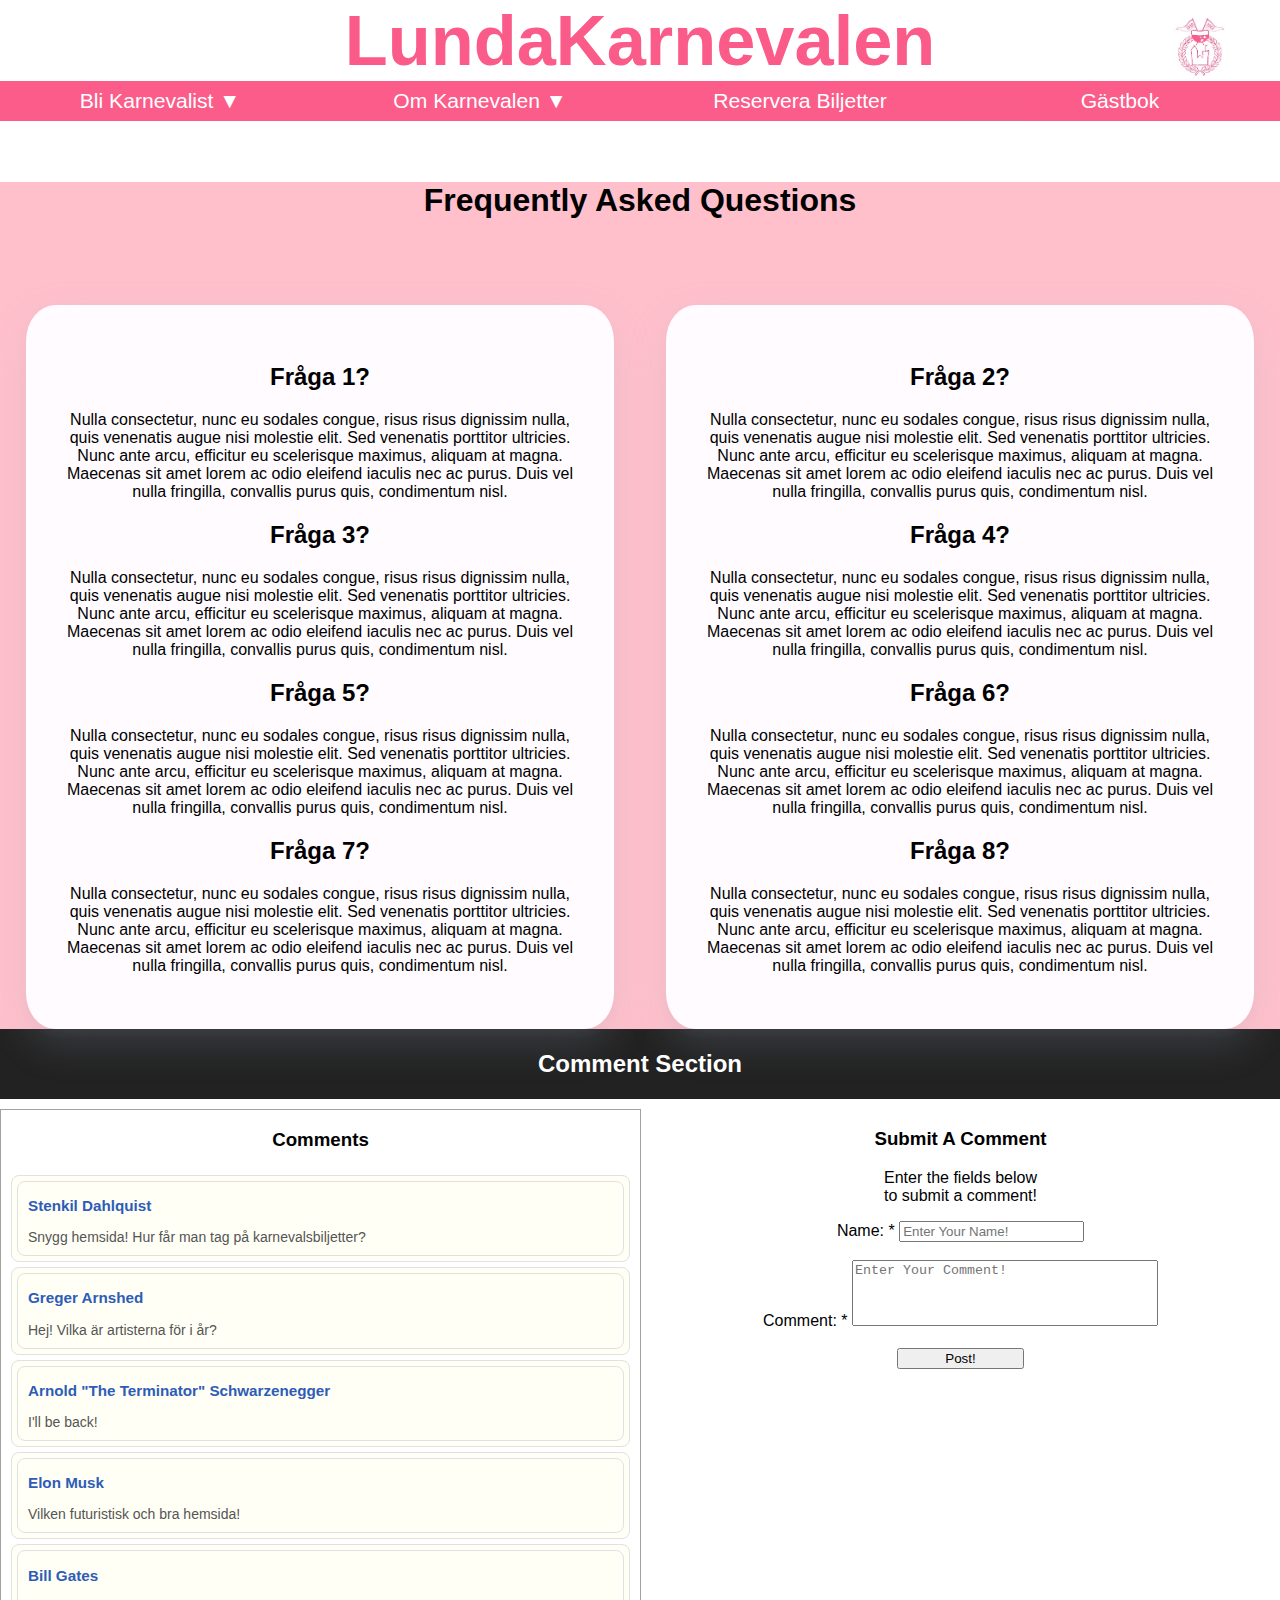
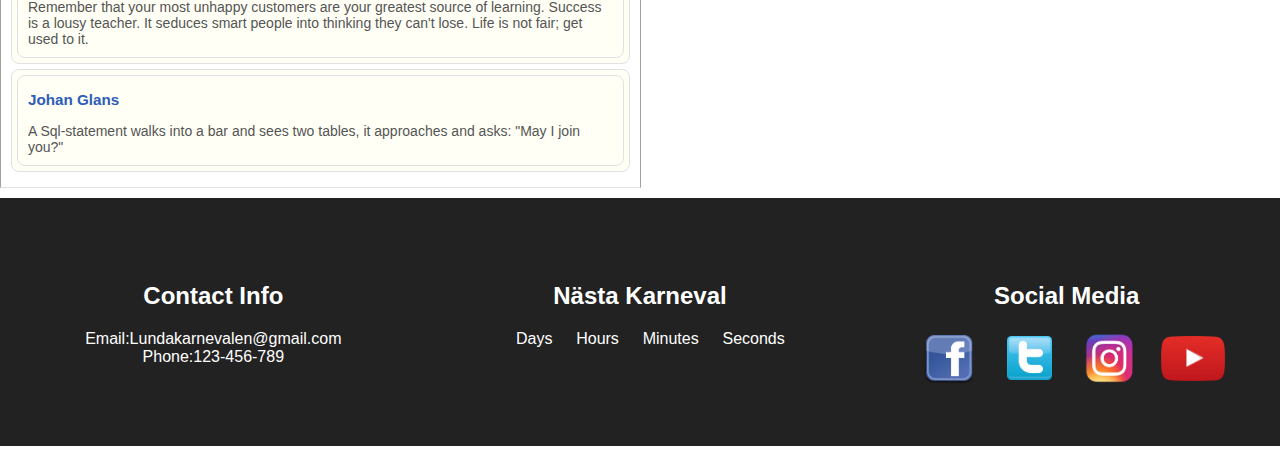
<file: FAQ.html>
<!DOCTYPE html>
<html>
<head>
	<meta charset="utf-8">
	<meta name="viewport" content="width=device-width, initial-scale=1.0">
	<title>LundaKarnevalen 2022</title>
	<link rel="shortcut icon" type="image/jpg" href="images/favicon.jpg">
	<link rel="stylesheet" type="text/css" href="css/style.css">
</head>
<body>
	<header id="main-header">
		<div class="container">
			<a href="index.html">
				<h1> LundaKarnevalen </h1>
				<a href="index.html">
					<div class="img-logga">  
						<img class="Logga" src="images/LundaKarnevalen2022Logga.png" alt="logotyp">
					</div>
				</div>
				<nav id="navbar">
					<ul>
						<li><a> Bli Karnevalist ▼</a> 
							<ul>
								
								<li><a href="bliKarnevalist.html">Bli Karnevalist! </a></li>
								
								<li><a href="ansök.html"> Ansök</a></li>

								<li><a> Sektioner </a>
									<ul>
										<li><a href="sektioner.html"> Alla sektioner</a></li>
										<li><a href="administerIT.html"> AdministerIT</a></li>
										<li><a href="biljonsen.html"> Biljonsen</a></li>
										<li><a href="blädderiet.html"> Blädderiet</a></li>
										<li><a href="dansen.html"> Dansen</a></li>
									</ul>
								</li>
							</ul>
						</li>
						<li><a> Om Karnevalen ▼</a>
							<ul>
								
								<li><a href="omKarnevalen.html">Om Karnevalen</a></li>
								<li><a href="nöjen.html"> Nöjen</a></li>
								<li><a href="artister.html"> Artister</a></li>
								<li><a href="tåget.html"> Tåget</a></li>
								<li><a href="faq.html" > FAQ</a></li>
								<li><a href="hittaHit.html"> Hitta hit</a></li>
							</ul>
						</li>
						<li><a href="reserveraBiljetter.html"> Reservera Biljetter</a></li>
						<li><a href="gästbok.html"> Gästbok</a></li>
					</ul>
				</nav>
			</header>
			<main>
				<div class="gap-40"></div>

				<div class="container-2-nöje">
					<aside class="box-3-nöje"> <!--News-->	
							<h1> Frequently Asked Questions</h1>
						<div class="Nöjenwrapper">
							<article class="nöje1">
								<h2> Fråga 1? </h2>
								<p>Nulla consectetur, nunc eu sodales congue, risus risus dignissim nulla, quis venenatis augue nisi molestie elit. Sed venenatis porttitor ultricies. Nunc ante arcu, efficitur eu scelerisque maximus, aliquam at magna. Maecenas sit amet lorem ac odio eleifend iaculis nec ac purus. Duis vel nulla fringilla, convallis purus quis, condimentum nisl.
								</p>
								<h2> Fråga 3? </h2>
								<p> Nulla consectetur, nunc eu sodales congue, risus risus dignissim nulla, quis venenatis augue nisi molestie elit. Sed venenatis porttitor ultricies. Nunc ante arcu, efficitur eu scelerisque maximus, aliquam at magna. Maecenas sit amet lorem ac odio eleifend iaculis nec ac purus. Duis vel nulla fringilla, convallis purus quis, condimentum nisl.
								</p>
								<h2> Fråga 5? </h2>
								<p> Nulla consectetur, nunc eu sodales congue, risus risus dignissim nulla, quis venenatis augue nisi molestie elit. Sed venenatis porttitor ultricies. Nunc ante arcu, efficitur eu scelerisque maximus, aliquam at magna. Maecenas sit amet lorem ac odio eleifend iaculis nec ac purus. Duis vel nulla fringilla, convallis purus quis, condimentum nisl.
								</p>
								<h2> Fråga 7? </h2>
								<p> Nulla consectetur, nunc eu sodales congue, risus risus dignissim nulla, quis venenatis augue nisi molestie elit. Sed venenatis porttitor ultricies. Nunc ante arcu, efficitur eu scelerisque maximus, aliquam at magna. Maecenas sit amet lorem ac odio eleifend iaculis nec ac purus. Duis vel nulla fringilla, convallis purus quis, condimentum nisl.
								</p>

							</article>
							<article class ="nöje2">
								<h2> Fråga 2? </h2>
								<p> Nulla consectetur, nunc eu sodales congue, risus risus dignissim nulla, quis venenatis augue nisi molestie elit. Sed venenatis porttitor ultricies. Nunc ante arcu, efficitur eu scelerisque maximus, aliquam at magna. Maecenas sit amet lorem ac odio eleifend iaculis nec ac purus. Duis vel nulla fringilla, convallis purus quis, condimentum nisl.</p>
								<h2> Fråga 4? </h2>
								<p> Nulla consectetur, nunc eu sodales congue, risus risus dignissim nulla, quis venenatis augue nisi molestie elit. Sed venenatis porttitor ultricies. Nunc ante arcu, efficitur eu scelerisque maximus, aliquam at magna. Maecenas sit amet lorem ac odio eleifend iaculis nec ac purus. Duis vel nulla fringilla, convallis purus quis, condimentum nisl.
								</p>
								<h2> Fråga 6? </h2>
								<p> Nulla consectetur, nunc eu sodales congue, risus risus dignissim nulla, quis venenatis augue nisi molestie elit. Sed venenatis porttitor ultricies. Nunc ante arcu, efficitur eu scelerisque maximus, aliquam at magna. Maecenas sit amet lorem ac odio eleifend iaculis nec ac purus. Duis vel nulla fringilla, convallis purus quis, condimentum nisl.
								</p>
								<h2> Fråga 8? </h2>
								<p> Nulla consectetur, nunc eu sodales congue, risus risus dignissim nulla, quis venenatis augue nisi molestie elit. Sed venenatis porttitor ultricies. Nunc ante arcu, efficitur eu scelerisque maximus, aliquam at magna. Maecenas sit amet lorem ac odio eleifend iaculis nec ac purus. Duis vel nulla fringilla, convallis purus quis, condimentum nisl.
								</p>

							</article>			
						</div>
					</aside>
					<div class="commentHeader">
						<h2> Comment Section </h2>
					</div>
					<div class="commentsection">
						<div class="commentSide">
							<h3>Comments </h3>
							<div class="comment-wrapper">
								<div class="comments-list">

									<ul class ="comments-holder-ul">

										<li class="comment-holder" id="_1"> 

											<div class="comment-body">
												<h3 class="name-field">
													Stenkil Dahlquist
												</h3>

												<div class="comment-text">
													Snygg hemsida! Hur får man tag på karnevalsbiljetter?
												</div>
											</div>
										</li>
										<li class="comment-holder" id="_1"> 
											<div class="comment-body">
												<h3 class="name-field">
													Greger Arnshed
												</h3>
												<div class="comment-text">
													Hej! Vilka är artisterna för i år?
												</div>
											</div>
										</li>
										<li class="comment-holder" id="_1"> 
											<div class="comment-body">
												<h3 class="name-field">
													Arnold "The Terminator" Schwarzenegger
												</h3>
												<div class="comment-text">
													I'll be back!
												</div>
											</div>
										</li>
										<li class="comment-holder" id="_1"> 
											<div class="comment-body">
												<h3 class="name-field">
													Elon Musk
												</h3>
												<div class="comment-text">
													Vilken futuristisk och bra hemsida!
												</div>
											</div>
										</li>
										<li class="comment-holder" id="_1"> 
											<div class="comment-body">
												<h3 class="name-field">
													Bill Gates
												</h3>
												<div class="comment-text">
													Remember that your most unhappy customers are your greatest source of learning.
													Success is a lousy teacher. It seduces smart people into thinking they can't lose.
													Life is not fair; get used to it.
												</div>
											</div>
										</li>
										<li class="comment-holder" id="_1"> 
											<div class="comment-body">
												<h3 class="name-field">
													Johan Glans
												</h3>
												<div class="comment-text">
													A Sql-statement walks into a bar and sees two tables, it approaches and asks: "May I join you?"
												</div>
											</div>
										</li>
									</ul>
								</div>
							</div>
						</div>
						<div class="commentInfo">
							<h3> Submit A Comment</h3>
							<p> Enter the fields below <br> to submit a comment!</p>
							<form  method="POST" id="commentForm">
								<div>
									<label>Name: *</label>
									<input type="text" name="name"
									placeholder="Enter Your Name!" required>
								</div>
								<br>
								<div>
									<label>Comment: *</label>
									<textarea name="comment" form="commentForm" id="commentTextArea"
									placeholder="Enter Your Comment!" required></textarea>
								</div>
								<br>
								<button input type="button" name="commentBtn" id="commentBtnId" onclick="commentSubmit()" value="Submit"> Post!</button>
							</div>
						</div>
					</main>
					<footer>
						<div class="footer"> 
							<div class="left-footer">
								<h2> Contact Info</h2>

								<p> Email:Lundakarnevalen@gmail.com <br>
									Phone:<a href="tel:123-456-7890">123-456-789</a>
								</p>
							</div>
							<div class= "center-footer">
								<h2> Nästa Karneval </h2>
								<ul>
									<li><span id="days"></span>Days</li>
									<li><span id="hours"></span>Hours</li>
									<li><span id="minutes"></span>Minutes</li>
									<li><span id="seconds"></span>Seconds</li>
								</ul>
							</div>
							<div class="right-footer">
								<h2> Social Media</h2>
								<a href="https://www.facebook.com/Lundakarnevalen/" target="_blank">
									<div class="facebook-wrapper"> 
										<img class="facebooklogo" src="images/facebooklogo.png" alt="Facebooklogo>">
									</div>
									<a href="https://twitter.com/lundakarnevalen?lang=en" target="_blank">
										<div class="twitter-wrapper"> 
											<img class="twitterlogo" src="images/twitterlogo.png" alt="Twitterlogo>">
										</div>
										<a href="https://www.instagram.com/lundakarnevalen/?hl=en" target="_blank">
											<div class="instagram-wrapper"> 
												<img class="instragramlogo" src="images/instagramLogo.png" alt="Instagramlogo>">
											</div>
											<a href="https://www.youtube.com/user/lundakarnevalen" target="_blank">
												<div class="youtube-wrapper"> 
													<img class="youtubelogo" src="images/youtubelogo.png" alt="Youtubelogo>">
												</div>
											</div>
										</div>
									</footer>
								</body>
								<script src="main.js"></script>

								</html>
</file>
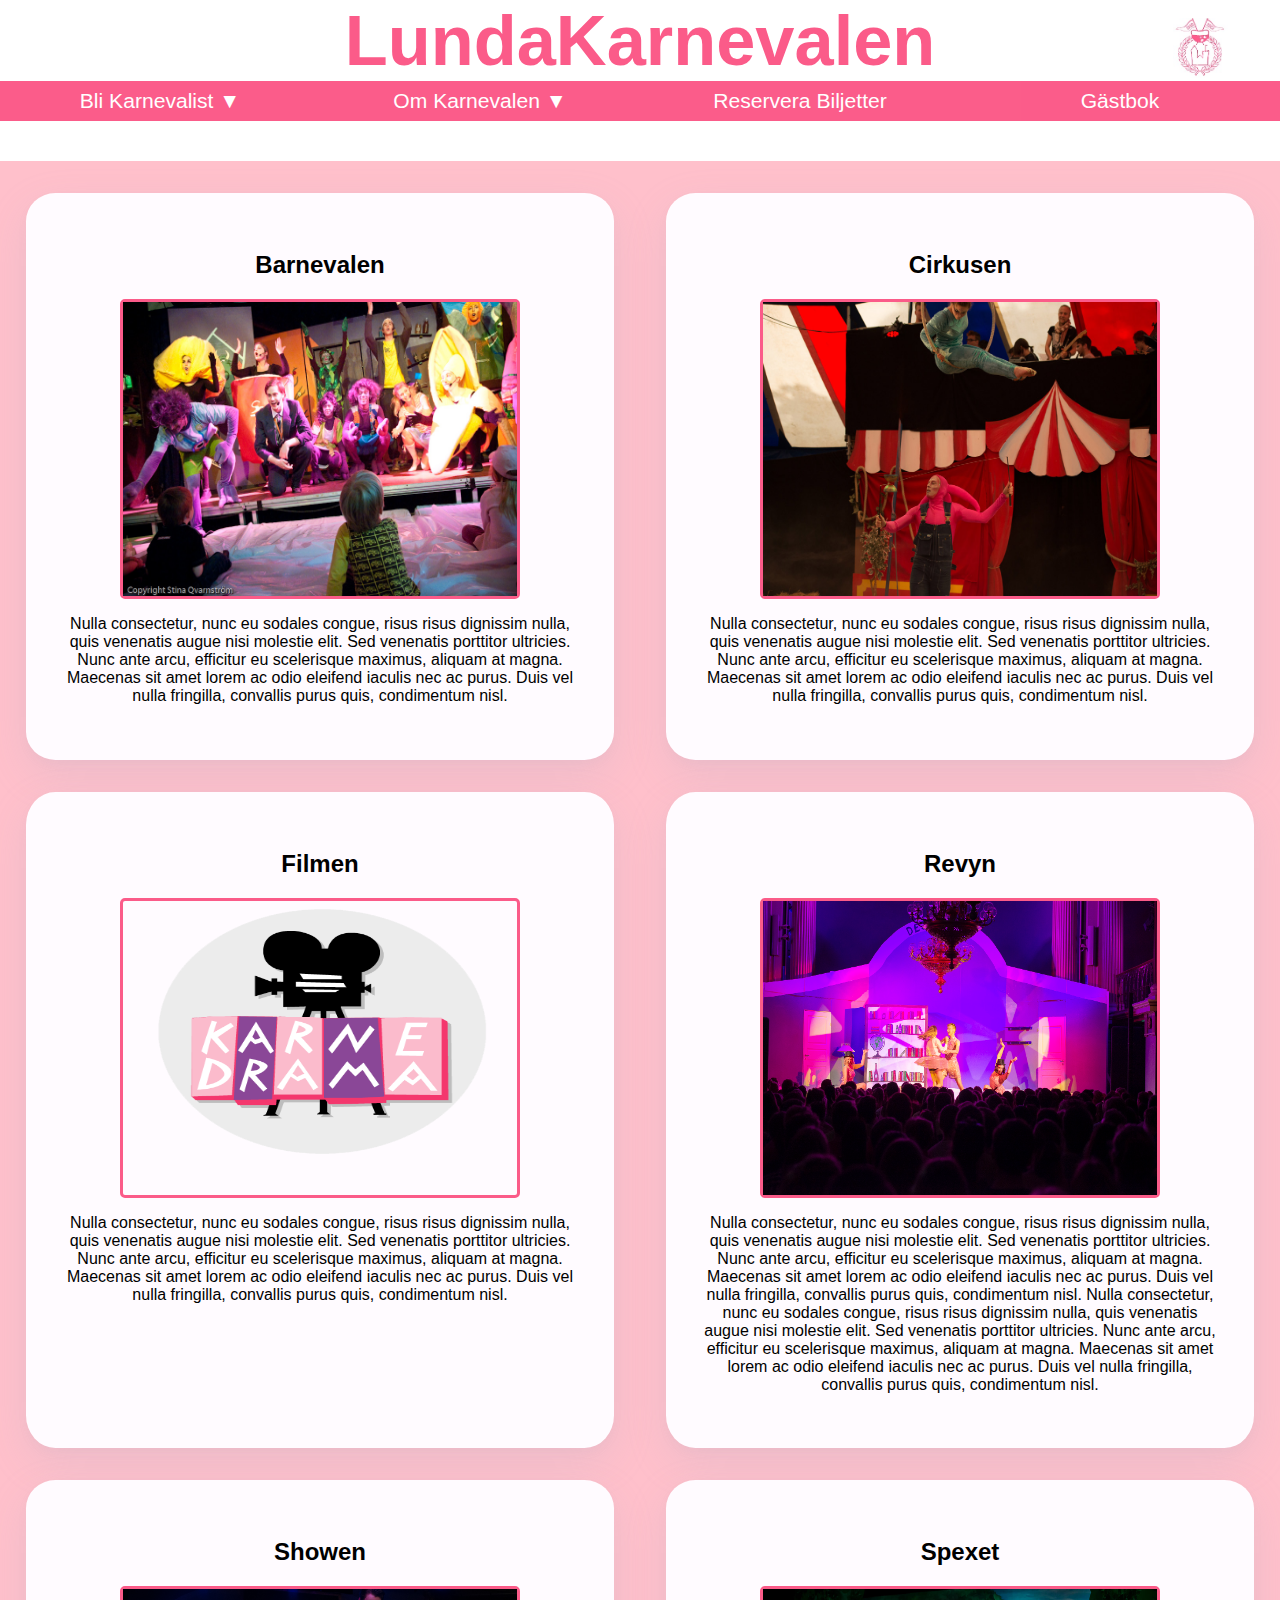
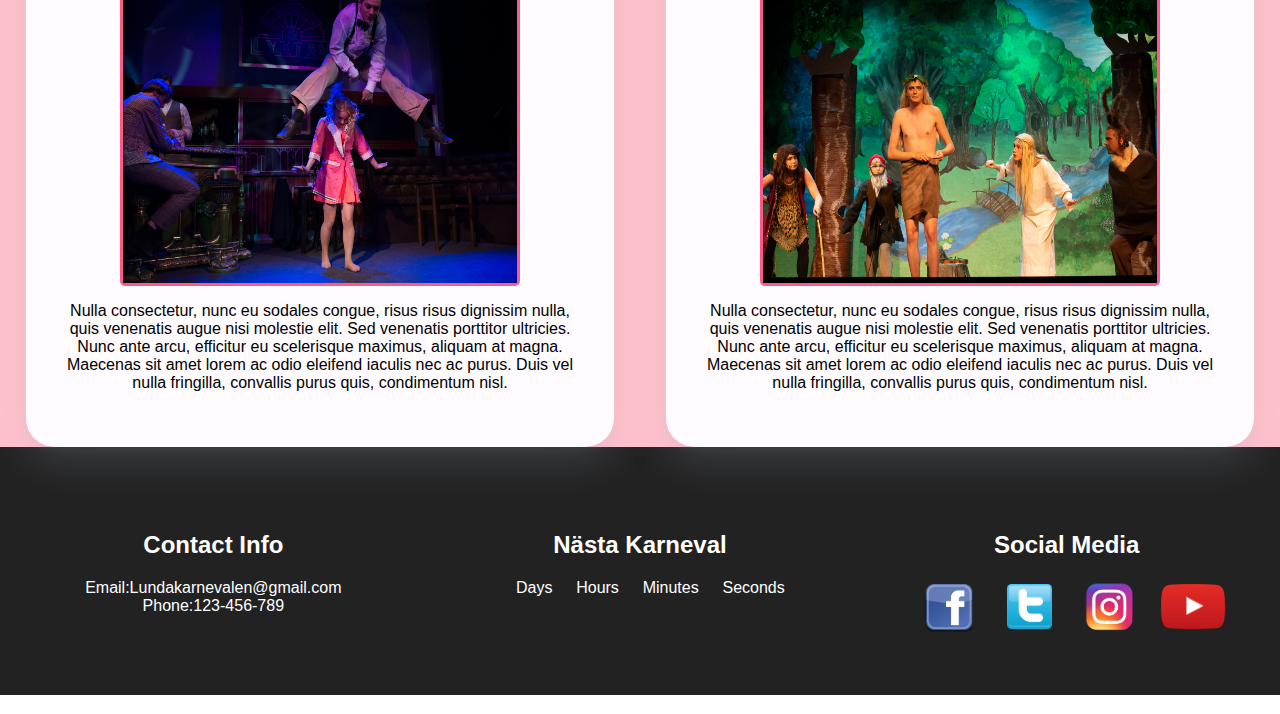
<file: nöjen.html>
<!DOCTYPE html>
<html>
<head>
	<meta charset="utf-8">
	<meta name="viewport" content="width=device-width, initial-scale=1.0">
	<title>LundaKarnevalen 2022</title>
	<link rel="shortcut icon" type="image/jpg" href="images/favicon.jpg">
	<link rel="stylesheet" type="text/css" href="css/style.css">
</head>
<body>
	<header id="main-header">
		<div class="container">
			<a href="index.html">
				<h1> LundaKarnevalen </h1>
				<a href="index.html">
					<div class="img-logga">  
						<img class="Logga" src="images/LundaKarnevalen2022Logga.png" alt="logotyp">
					</div>
				</div>
				<nav id="navbar">
					<ul>
						<li><a> Bli Karnevalist ▼</a> 
							<ul>
								
								<li><a href="bliKarnevalist.html">Bli Karnevalist! </a></li>
								
								<li><a href="ansök.html"> Ansök</a></li>

								<li><a> Sektioner </a>
									<ul>
										<li><a href="sektioner.html"> Alla sektioner</a></li>
										<li><a href="administerIT.html"> AdministerIT</a></li>
										<li><a href="biljonsen.html"> Biljonsen</a></li>
										<li><a href="blädderiet.html"> Blädderiet</a></li>
										<li><a href="dansen.html"> Dansen</a></li>
									</ul>
								</li>
							</ul>
						</li>
						<li><a> Om Karnevalen ▼</a>
							<ul>
								
								<li><a href="omKarnevalen.html">Om Karnevalen</a></li>
								<li><a href="nöjen.html"> Nöjen</a></li>
								<li><a href="artister.html"> Artister</a></li>
								<li><a href="tåget.html"> Tåget</a></li>
								<li><a href="faq.html" > FAQ</a></li>
								<li><a href="hittaHit.html"> Hitta hit</a></li>
							</ul>
						</li>
						<li><a href="reserveraBiljetter.html"> Reservera Biljetter</a></li>
						<li><a href="gästbok.html"> Gästbok</a></li>
					</ul>
				</nav>
			</header>
			<main>
				<div class="gap-40"></div>

				<div class="container-2-nöje">
					<aside class="box-3-nöje"> <!--News-->	
						<div class="Nöjenwrapper">
							<article class="nöje3">
								<h2> Barnevalen </h2>
								<div class="nöjes-bild">  
									<img class="barnevalenBild" src="images/barnevalen.jpg" alt="Barnevalen">
								</div>
								<p>Nulla consectetur, nunc eu sodales congue, risus risus dignissim nulla, quis venenatis augue nisi molestie elit. Sed venenatis porttitor ultricies. Nunc ante arcu, efficitur eu scelerisque maximus, aliquam at magna. Maecenas sit amet lorem ac odio eleifend iaculis nec ac purus. Duis vel nulla fringilla, convallis purus quis, condimentum nisl.
								</p>
							</article>
							<article class ="nöje3">
								<h2> Cirkusen </h2>
								<div class="nöjes-bild">  
									<img class="barnevalenBild" src="images/cirkus.jpg" alt="Cirkus">
								</div>
								<p> Nulla consectetur, nunc eu sodales congue, risus risus dignissim nulla, quis venenatis augue nisi molestie elit. Sed venenatis porttitor ultricies. Nunc ante arcu, efficitur eu scelerisque maximus, aliquam at magna. Maecenas sit amet lorem ac odio eleifend iaculis nec ac purus. Duis vel nulla fringilla, convallis purus quis, condimentum nisl.</p>
							</article>
							<article class="nöje3">
								<h2> Filmen </h2>
								<div class="nöjes-bild">  
									<img class="barnevalenBild" src="images/filmen.png" alt="Filmen">
								</div>
								<p>Nulla consectetur, nunc eu sodales congue, risus risus dignissim nulla, quis venenatis augue nisi molestie elit. Sed venenatis porttitor ultricies. Nunc ante arcu, efficitur eu scelerisque maximus, aliquam at magna. Maecenas sit amet lorem ac odio eleifend iaculis nec ac purus. Duis vel nulla fringilla, convallis purus quis, condimentum nisl.
								</p>
							</article>
							<article class="nöje3">
								<h2> Revyn </h2>
								<div class="nöjes-bild">  
									<img class="barnevalenBild" src="images/revy.jpg" alt="Revyn">
								</div>
								<p>Nulla consectetur, nunc eu sodales congue, risus risus dignissim nulla, quis venenatis augue nisi molestie elit. Sed venenatis porttitor ultricies. Nunc ante arcu, efficitur eu scelerisque maximus, aliquam at magna. Maecenas sit amet lorem ac odio eleifend iaculis nec ac purus. Duis vel nulla fringilla, convallis purus quis, condimentum nisl.
									Nulla consectetur, nunc eu sodales congue, risus risus dignissim nulla, quis venenatis augue nisi molestie elit. Sed venenatis porttitor ultricies. Nunc ante arcu, efficitur eu scelerisque maximus, aliquam at magna. Maecenas sit amet lorem ac odio eleifend iaculis nec ac purus. Duis vel nulla fringilla, convallis purus quis, condimentum nisl.
								</p>
							</article>
							<article class="nöje3">
								<h2> Showen </h2>
								<div class="nöjes-bild">  
									<img class="barnevalenBild" src="images/showen.jpg" alt="Showen">
								</div>
								<p>Nulla consectetur, nunc eu sodales congue, risus risus dignissim nulla, quis venenatis augue nisi molestie elit. Sed venenatis porttitor ultricies. Nunc ante arcu, efficitur eu scelerisque maximus, aliquam at magna. Maecenas sit amet lorem ac odio eleifend iaculis nec ac purus. Duis vel nulla fringilla, convallis purus quis, condimentum nisl.
								</p>
							</article>
							<article class="nöje3">
								<h2> Spexet </h2>
								<div class="nöjes-bild">  
									<img class="barnevalenBild" src="images/spexet.jpg" alt="Spexet">
								</div>
								<p>Nulla consectetur, nunc eu sodales congue, risus risus dignissim nulla, quis venenatis augue nisi molestie elit. Sed venenatis porttitor ultricies. Nunc ante arcu, efficitur eu scelerisque maximus, aliquam at magna. Maecenas sit amet lorem ac odio eleifend iaculis nec ac purus. Duis vel nulla fringilla, convallis purus quis, condimentum nisl.
								</p>
							</article>
							
						</div>
					</aside>
				</div>
			</main>
			<footer>
				<div class="footer"> 
					<div class="left-footer">
						<h2> Contact Info</h2>

						<p> Email:Lundakarnevalen@gmail.com <br>
							Phone:<a href="tel:123-456-7890">123-456-789</a>
						</p>
					</div>
					<div class= "center-footer">
						<h2> Nästa Karneval </h2>
						<ul>
							<li><span id="days"></span>Days</li>
							<li><span id="hours"></span>Hours</li>
							<li><span id="minutes"></span>Minutes</li>
							<li><span id="seconds"></span>Seconds</li>
						</ul>
					</div>
					<div class="right-footer">
						<h2> Social Media</h2>
						<a href="https://www.facebook.com/Lundakarnevalen/" target="_blank">
							<div class="facebook-wrapper"> 
								<img class="facebooklogo" src="images/facebooklogo.png" alt="Facebooklogo>">
							</div>
							<a href="https://twitter.com/lundakarnevalen?lang=en" target="_blank">
								<div class="twitter-wrapper"> 
									<img class="twitterlogo" src="images/twitterlogo.png" alt="Twitterlogo>">
								</div>
								<a href="https://www.instagram.com/lundakarnevalen/?hl=en" target="_blank">
									<div class="instagram-wrapper"> 
										<img class="instragramlogo" src="images/instagramLogo.png" alt="Instagramlogo>">
									</div>
									<a href="https://www.youtube.com/user/lundakarnevalen" target="_blank">
										<div class="youtube-wrapper"> 
											<img class="youtubelogo" src="images/youtubelogo.png" alt="Youtubelogo>">
										</div>
									</div>
								</div>
							</footer>
						</body>
						<script src="main.js"></script>
						</html>
</file>
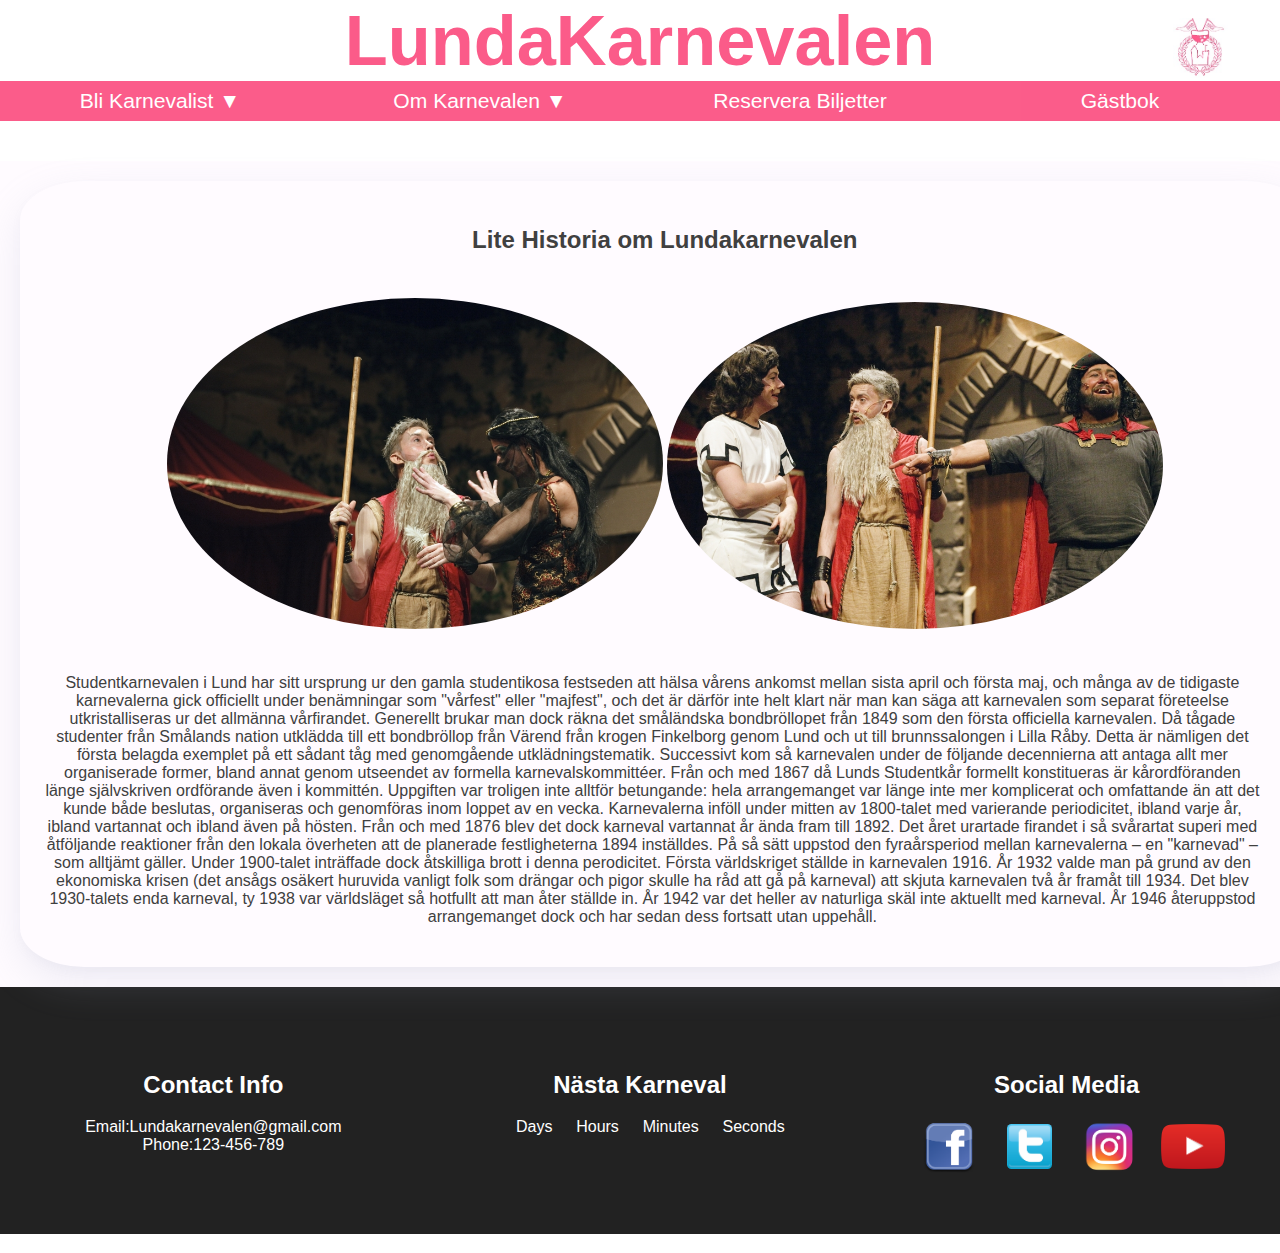
<file: omKarnevalen.html>
<!DOCTYPE html>
<html>
<head>
	<meta charset="utf-8">
	<meta name="viewport" content="width=device-width, initial-scale=1.0">
	<title>LundaKarnevalen 2022</title>
	<link rel="shortcut icon" type="image/jpg" href="images/favicon.jpg">
	<link rel="stylesheet" type="text/css" href="css/style.css">
</head>
<body>
	<header id="main-header">
		<div class="container">
			<a href="index.html">
				<h1> LundaKarnevalen </h1>
				<a href="index.html">
					<div class="img-logga">  
						<img class="Logga" src="images/LundaKarnevalen2022Logga.png" alt="logotyp">
					</div>
				</div>
				<nav id="navbar">
					<ul>
						<li><a> Bli Karnevalist ▼</a> 
							<ul>
								
								<li><a href="bliKarnevalist.html">Bli Karnevalist! </a></li>
								
								<li><a href="ansök.html"> Ansök</a></li>

								<li>
									<a> Sektioner </a>
									<ul>
										<li><a href="sektioner.html"> Alla sektioner</a></li>
										<li><a href="administerIT.html"> AdministerIT</a></li>
										<li><a href="biljonsen.html"> Biljonsen</a></li>
										<li><a href="blädderiet.html"> Blädderiet</a></li>
										<li><a href="dansen.html"> Dansen</a></li>
									</ul>
								</li>
							</ul>
						</li>
						<li><a> Om Karnevalen ▼</a>
							<ul>
								
								<li><a href="omKarnevalen.html">Om Karnevalen</a></li>
								<li><a href="nöjen.html"> Nöjen</a></li>
								<li><a href="artister.html"> Artister</a></li>
								<li><a href="tåget.html"> Tåget</a></li>
								<li><a href="faq.html" > FAQ</a></li>
								<li><a href="hittaHit.html"> Hitta hit</a></li>
							</ul>
						</li>
						<li><a href="reserveraBiljetter.html"> Reservera Biljetter</a></li>
						<li><a href="gästbok.html"> Gästbok</a></li>
					</ul>
				</nav>
			</header>
			<main>
				<div class="gap-40"></div>

				<div class="container-2">
					<div class="box-2-omKarneval"> <!--Main -->
						<article class="omKarneval">
							<h2>Lite Historia om Lundakarnevalen</h2>
							<img class="nyhetsbild1" src="images/Karneval2010083.jpg" alt="En historisk bild från karnevalen>">
							<img class="nyhetsbild1" src="images/Karneval2010082.jpg" alt="En historisk bild från karnevalen>">
							<p>Studentkarnevalen i Lund har sitt ursprung ur den gamla studentikosa festseden att hälsa vårens ankomst mellan sista april och första maj, och många av de tidigaste karnevalerna gick officiellt under benämningar som "vårfest" eller "majfest", och det är därför inte helt klart när man kan säga att karnevalen som separat företeelse utkristalliseras ur det allmänna vårfirandet. Generellt brukar man dock räkna det småländska bondbröllopet från 1849 som den första officiella karnevalen. Då tågade studenter från Smålands nation utklädda till ett bondbröllop från Värend från krogen Finkelborg genom Lund och ut till brunnssalongen i Lilla Råby. Detta är nämligen det första belagda exemplet på ett sådant tåg med genomgående utklädningstematik.
								Successivt kom så karnevalen under de följande decennierna att antaga allt mer organiserade former, bland annat genom utseendet av formella karnevalskommittéer. Från och med 1867 då Lunds Studentkår formellt konstitueras är kårordföranden länge självskriven ordförande även i kommittén. Uppgiften var troligen inte alltför betungande: hela arrangemanget var länge inte mer komplicerat och omfattande än att det kunde både beslutas, organiseras och genomföras inom loppet av en vecka.
								Karnevalerna inföll under mitten av 1800-talet med varierande periodicitet, ibland varje år, ibland vartannat och ibland även på hösten. Från och med 1876 blev det dock karneval vartannat år ända fram till 1892. Det året urartade firandet i så svårartat superi med åtföljande reaktioner från den lokala överheten att de planerade festligheterna 1894 inställdes. På så sätt uppstod den fyraårsperiod mellan karnevalerna – en "karnevad" – som alltjämt gäller.

								Under 1900-talet inträffade dock åtskilliga brott i denna perodicitet. Första världskriget ställde in karnevalen 1916. År 1932 valde man på grund av den ekonomiska krisen (det ansågs osäkert huruvida vanligt folk som drängar och pigor skulle ha råd att gå på karneval) att skjuta karnevalen två år framåt till 1934. Det blev 1930-talets enda karneval, ty 1938 var världsläget så hotfullt att man åter ställde in. År 1942 var det heller av naturliga skäl inte aktuellt med karneval. År 1946 återuppstod arrangemanget dock och har sedan dess fortsatt utan uppehåll.
							</p>

						</main>
						<footer>
							<div class="footer"> 
								<div class="left-footer">
									<h2> Contact Info</h2>

									<p> Email:Lundakarnevalen@gmail.com 
										<br>
										Phone:<a href="tel:123-456-7890">123-456-789</a>
									</p>
								</div>
								<div class= "center-footer">
									<h2> Nästa Karneval </h2>
									<ul>
										<li><span id="days"></span>Days</li>
										<li><span id="hours"></span>Hours</li>
										<li><span id="minutes"></span>Minutes</li>
										<li><span id="seconds"></span>Seconds</li>
									</ul>
								</div>
								<div class="right-footer">
									<h2> Social Media</h2>
									<a href="https://www.facebook.com/Lundakarnevalen/" target="_blank">
										<div class="facebook-wrapper"> 
											<img class="facebooklogo" src="images/facebooklogo.png" alt="Facebooklogo>">
										</div>
										<a href="https://twitter.com/lundakarnevalen?lang=en" target="_blank">
											<div class="twitter-wrapper"> 
												<img class="twitterlogo" src="images/twitterlogo.png" alt="Twitterlogo>">
											</div>
											<a href="https://www.instagram.com/lundakarnevalen/?hl=en" target="_blank">
												<div class="instagram-wrapper"> 
													<img class="instragramlogo" src="images/instagramLogo.png" alt="Instagramlogo>">
												</div>
												<a href="https://www.youtube.com/user/lundakarnevalen" target="_blank">
													<div class="youtube-wrapper"> 
														<img class="youtubelogo" src="images/youtubelogo.png" alt="Youtubelogo>">
													</div>
												</div>
											</div>
										</footer>
									</body>
									<script src="main.js"></script>
									</html>
</file>
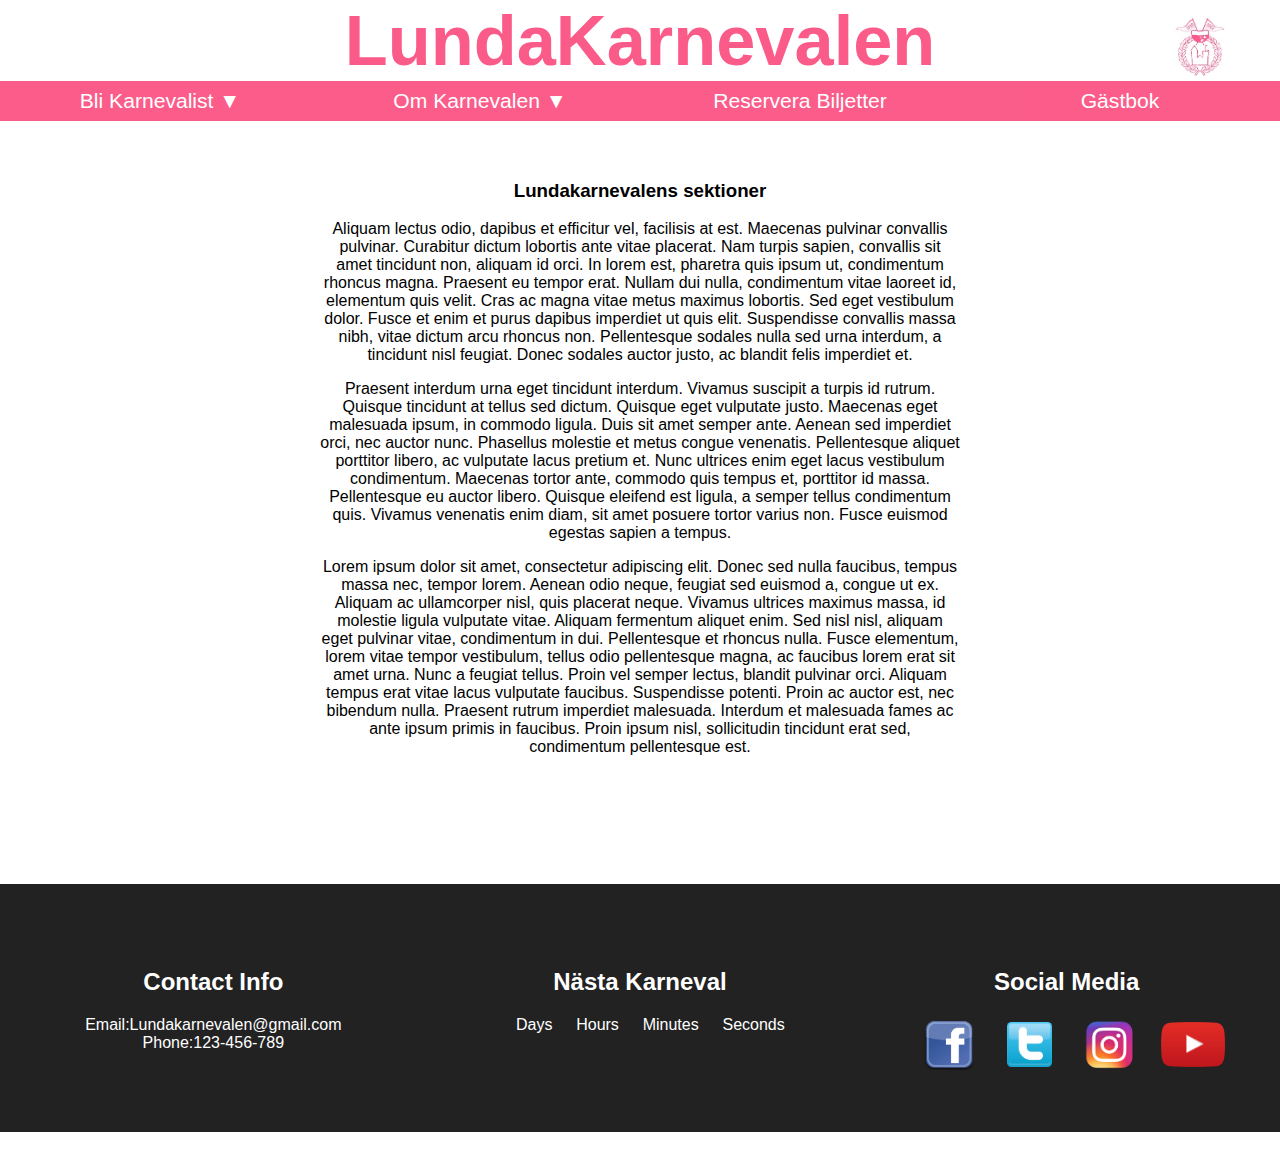
<file: sektioner.html>
<!DOCTYPE html>
<html>
<head>
	<meta charset="utf-8">
	<meta name="viewport" content="width=device-width, initial-scale=1.0">
	<title>LundaKarnevalen 2022</title>
	<link rel="shortcut icon" type="image/jpg" href="images/favicon.jpg">
	<link rel="stylesheet" type="text/css" href="css/style.css">
</head>
<body>
	<header id="main-header">
		<div class="container">
			<a href="index.html">
				<h1> LundaKarnevalen </h1>
				<a href="index.html">
					<div class="img-logga">  
						<img class="Logga" src="images/LundaKarnevalen2022Logga.png" alt="logotyp">
					</div>
				</div>
				<nav id="navbar">
					<ul>
						<li><a> Bli Karnevalist ▼</a> 
							<ul>
								
								<li><a href="bliKarnevalist.html">Bli Karnevalist! </a></li>
								
								<li><a href="ansök.html"> Ansök</a></li>

								<li><a> Sektioner </a>
									<ul>
										<li><a href="sektioner.html"> Alla sektioner</a></li>
										<li><a href="administerIT.html"> AdministerIT</a></li>
										<li><a href="biljonsen.html"> Biljonsen</a></li>
										<li><a href="blädderiet.html"> Blädderiet</a></li>
										<li><a href="dansen.html"> Dansen</a></li>
									</ul>
								</li>
							</ul>
						</li>
						<li><a> Om Karnevalen ▼</a>
							<ul>
								
								<li><a href="omKarnevalen.html">Om Karnevalen</a></li>
								<li><a href="nöjen.html"> Nöjen</a></li>
								<li><a href="artister.html"> Artister</a></li>
								<li><a href="tåget.html"> Tåget</a></li>
								<li><a href="faq.html" > FAQ</a></li>
								<li><a href="hittaHit.html"> Hitta hit</a></li>
							</ul>
						</li>
						<li><a href="reserveraBiljetter.html"> Reservera Biljetter</a></li>
						<li><a href="gästbok.html"> Gästbok</a></li>
					</ul>
				</nav>
			</header>
			<main>
				<div class="gap-40"></div>

				<div class="container-2-sektioner">
					<div class="box-2-sektioner"> <!--Main-->
						<h3> Lundakarnevalens sektioner </h3>
						<p>Aliquam lectus odio, dapibus et efficitur vel, facilisis at est. Maecenas pulvinar convallis pulvinar. Curabitur dictum lobortis ante vitae placerat. Nam turpis sapien, convallis sit amet tincidunt non, aliquam id orci. In lorem est, pharetra quis ipsum ut, condimentum rhoncus magna. Praesent eu tempor erat. Nullam dui nulla, condimentum vitae laoreet id, elementum quis velit. Cras ac magna vitae metus maximus lobortis. Sed eget vestibulum dolor. Fusce et enim et purus dapibus imperdiet ut quis elit. Suspendisse convallis massa nibh, vitae dictum arcu rhoncus non. Pellentesque sodales nulla sed urna interdum, a tincidunt nisl feugiat. Donec sodales auctor justo, ac blandit felis imperdiet et.</p>
						<p>
							Praesent interdum urna eget tincidunt interdum. Vivamus suscipit a turpis id rutrum. Quisque tincidunt at tellus sed dictum. Quisque eget vulputate justo. Maecenas eget malesuada ipsum, in commodo ligula. Duis sit amet semper ante. Aenean sed imperdiet orci, nec auctor nunc. Phasellus molestie et metus congue venenatis. Pellentesque aliquet porttitor libero, ac vulputate lacus pretium et. Nunc ultrices enim eget lacus vestibulum condimentum. Maecenas tortor ante, commodo quis tempus et, porttitor id massa. Pellentesque eu auctor libero. Quisque eleifend est ligula, a semper tellus condimentum quis. Vivamus venenatis enim diam, sit amet posuere tortor varius non. Fusce euismod egestas sapien a tempus.
						</p>
						<p> Lorem ipsum dolor sit amet, consectetur adipiscing elit. Donec sed nulla faucibus, tempus massa nec, tempor lorem. Aenean odio neque, feugiat sed euismod a, congue ut ex. Aliquam ac ullamcorper nisl, quis placerat neque. Vivamus ultrices maximus massa, id molestie ligula vulputate vitae. Aliquam fermentum aliquet enim. Sed nisl nisl, aliquam eget pulvinar vitae, condimentum in dui. Pellentesque et rhoncus nulla. Fusce elementum, lorem vitae tempor vestibulum, tellus odio pellentesque magna, ac faucibus lorem erat sit amet urna. Nunc a feugiat tellus. Proin vel semper lectus, blandit pulvinar orci. Aliquam tempus erat vitae lacus vulputate faucibus. Suspendisse potenti. Proin ac auctor est, nec bibendum nulla. Praesent rutrum imperdiet malesuada. Interdum et malesuada fames ac ante ipsum primis in faucibus. Proin ipsum nisl, sollicitudin tincidunt erat sed, condimentum pellentesque est.
						</p>

					</div>
				</main>

				<footer>
					<div class="footer"> 
						<div class="left-footer">
							<h2> Contact Info</h2>

							<p> Email:Lundakarnevalen@gmail.com <br>
								Phone:<a href="tel:123-456-7890">123-456-789</a>
							</p>
						</div>
						<div class= "center-footer">
							<h2> Nästa Karneval </h2>
							<ul>
								<li><span id="days"></span>Days</li>
								<li><span id="hours"></span>Hours</li>
								<li><span id="minutes"></span>Minutes</li>
								<li><span id="seconds"></span>Seconds</li>
							</ul>
						</div>
						<div class="right-footer">
							<h2> Social Media</h2>
							<a href="https://www.facebook.com/Lundakarnevalen/" target="_blank">
								<div class="facebook-wrapper"> 
									<img class="facebooklogo" src="images/facebooklogo.png" alt="Facebooklogo>">
								</div>
								<a href="https://twitter.com/lundakarnevalen?lang=en" target="_blank">
									<div class="twitter-wrapper"> 
										<img class="twitterlogo" src="images/twitterlogo.png" alt="Twitterlogo>">
									</div>
									<a href="https://www.instagram.com/lundakarnevalen/?hl=en" target="_blank">
										<div class="instagram-wrapper"> 
											<img class="instragramlogo" src="images/instagramLogo.png" alt="Instagramlogo>">
										</div>
										<a href="https://www.youtube.com/user/lundakarnevalen" target="_blank">
											<div class="youtube-wrapper"> 
												<img class="youtubelogo" src="images/youtubelogo.png" alt="Youtubelogo>">
											</div>
										</div>
									</div>
									<script src="main.js"></script>
								</footer>
</file>
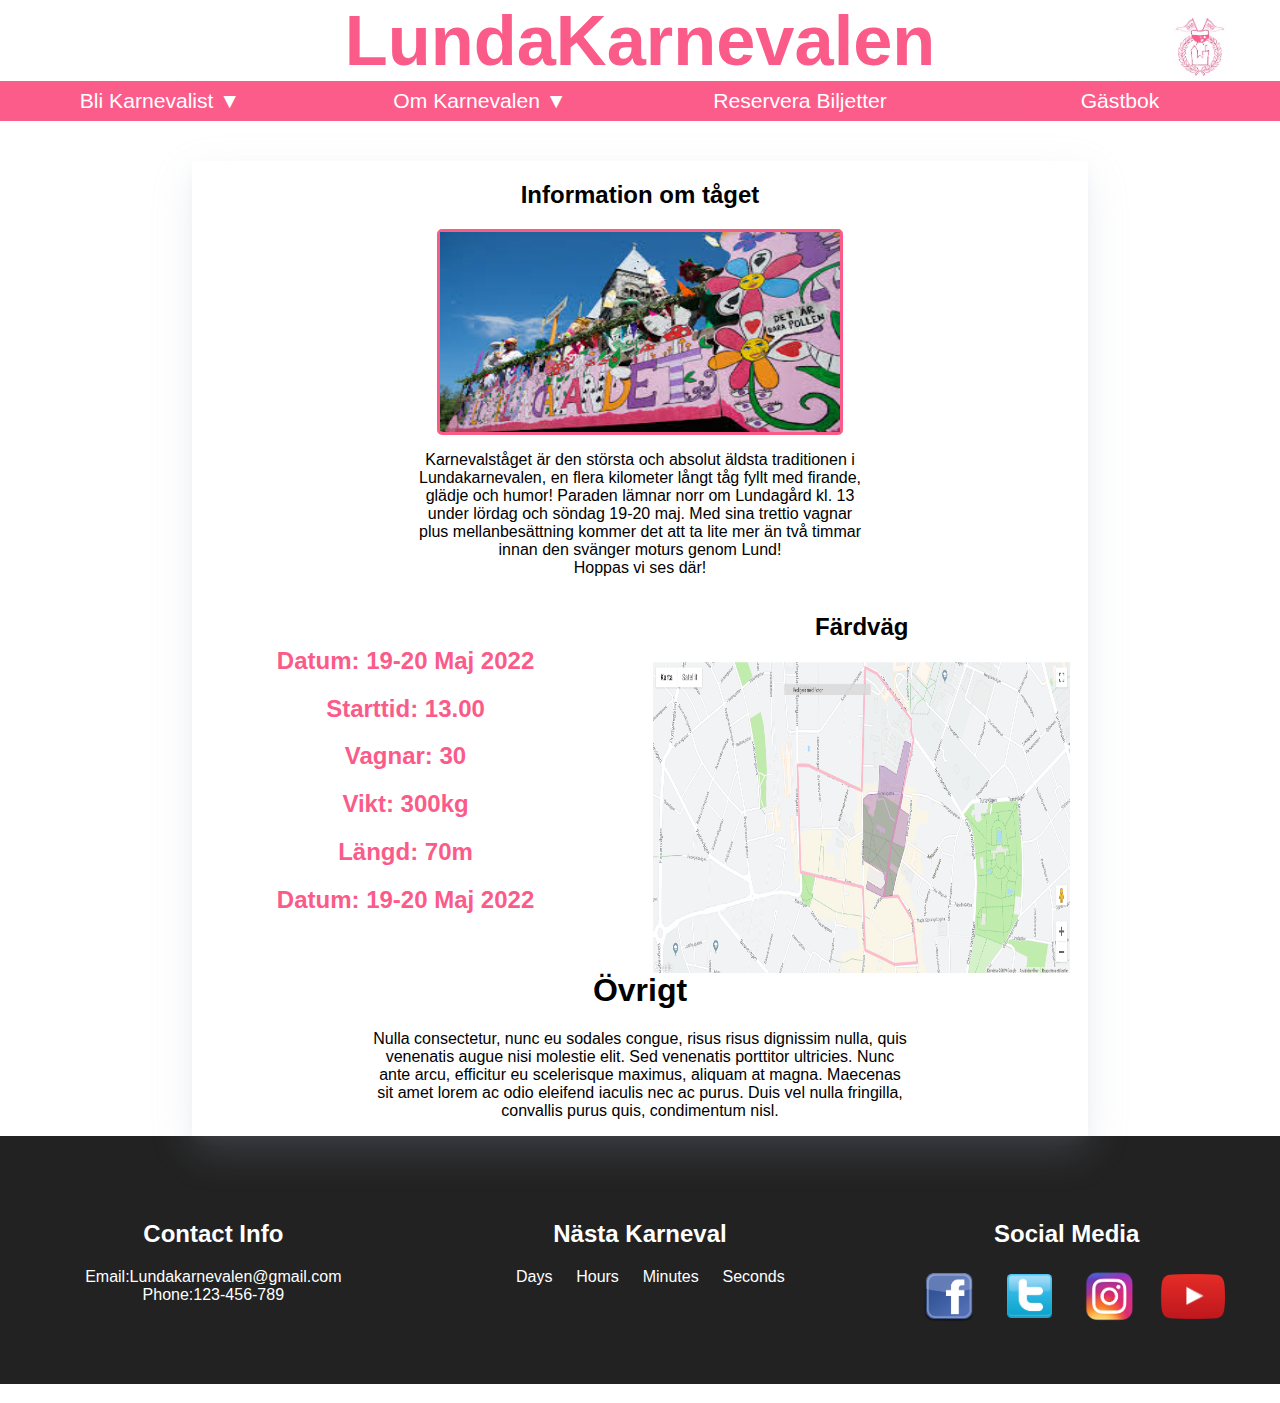
<file: tåget.html>
<!DOCTYPE html>
<html>
<head>
	<meta charset="utf-8">
	<meta name="viewport" content="width=device-width, initial-scale=1.0">
	<title>LundaKarnevalen 2022</title>
	<link rel="shortcut icon" type="image/jpg" href="images/favicon.jpg">
	<link rel="stylesheet" type="text/css" href="css/style.css">
</head>
<body>
	<header id="main-header">
		<div class="container">
			<a href="index.html">
				<h1> LundaKarnevalen </h1>
				<a href="index.html">
					<div class="img-logga">  
						<img class="Logga" src="images/LundaKarnevalen2022Logga.png" alt="logotyp">
					</div>
				</div>
				<nav id="navbar">
					<ul>
						<li><a> Bli Karnevalist ▼</a> 
							<ul>

								<li><a href="bliKarnevalist.html">Bli Karnevalist! </a></li>

								<li><a href="ansök.html"> Ansök</a></li>

								<li><a> Sektioner </a>
									<ul>
										<li><a href="sektioner.html"> Alla sektioner</a></li>
										<li><a href="administerIT.html"> AdministerIT</a></li>
										<li><a href="biljonsen.html"> Biljonsen</a></li>
										<li><a href="blädderiet.html"> Blädderiet</a></li>
										<li><a href="dansen.html"> Dansen</a></li>
									</ul>
								</li>
							</ul>
						</li>
						<li><a> Om Karnevalen ▼</a>
							<ul>

								<li><a href="omKarnevalen.html">Om Karnevalen</a></li>
								<li><a href="nöjen.html"> Nöjen</a></li>
								<li><a href="artister.html"> Artister</a></li>
								<li><a href="tåget.html"> Tåget</a></li>
								<li><a href="faq.html" > FAQ</a></li>
								<li><a href="hittaHit.html"> Hitta hit</a></li>
							</ul>
						</li>
						<li><a href="reserveraBiljetter.html"> Reservera Biljetter</a></li>
						<li><a href="gästbok.html"> Gästbok</a></li>
					</ul>
				</nav>
			</header>
			<main>
				<div class="gap-40"></div>

				<div class="container-2-tåg">
					<aside class="box-3-tåg"> <!--News-->	
						<div class="tåget-wrapper">
							<article class="tåget">
								<h2> Information om tåget </h2>
								<div class="tåg-bild">  
									<img class="barnevalenBild" src="images/tågetInfo.jpg" alt="Lundakarnevalståget">
								</div>
								<div class="tåget-p">
								<p>Karnevalståget är den största och absolut äldsta traditionen i Lundakarnevalen, en flera kilometer långt tåg fyllt med firande, glädje och humor! Paraden lämnar norr om Lundagård kl. 13 under lördag och söndag 19-20 maj. Med sina trettio vagnar plus mellanbesättning kommer det att ta lite mer än två timmar innan den svänger moturs genom Lund!
									<br>
									Hoppas vi ses där!
								</p>
							</div>
								<div class="tågmain-wrapper">
								<div class="tågInfo-wrapper">
									<ul>
									<li><a><h2>Datum: 19-20 Maj 2022</h2></a>
									<li><a><h2>Starttid: 13.00</h2></a>
									<li><a><h2>Vagnar: 30</h2></a>
									<li><a><h2>Vikt: 300kg</h2></a>
									<li><a><h2>Längd: 70m</h2></a>
									<li><a><h2>Datum: 19-20 Maj 2022</h2></a>
									</div>

									<div class="färdväg-wrapper">
										<h2> Färdväg</h2>
										<img class="färdväg" src="images/Skärmbildkarta.png" alt="karta">
									</div>
								</div>
								<div class="bottomTåg-wrapper">
									<h1> Övrigt </h1>
								<p> Nulla consectetur, nunc eu sodales congue, risus risus dignissim nulla, quis venenatis augue nisi molestie elit. Sed venenatis porttitor ultricies. Nunc ante arcu, efficitur eu scelerisque maximus, aliquam at magna. Maecenas sit amet lorem ac odio eleifend iaculis nec ac purus. Duis vel nulla fringilla, convallis purus quis, condimentum nisl.
								</p>
							</div>
							</article>


						
					</aside>
				</div>
				</main>
				<footer>
					<div class="footer"> 
						<div class="left-footer">
							<h2> Contact Info</h2>

							<p> Email:Lundakarnevalen@gmail.com <br>
								Phone:<a href="tel:123-456-7890">123-456-789</a>
							</p>
						</div>
						<div class= "center-footer">
							<h2> Nästa Karneval </h2>
							<ul>
								<li><span id="days"></span>Days</li>
								<li><span id="hours"></span>Hours</li>
								<li><span id="minutes"></span>Minutes</li>
								<li><span id="seconds"></span>Seconds</li>
							</ul>
						</div>
						<div class="right-footer">
							<h2> Social Media</h2>
							<a href="https://www.facebook.com/Lundakarnevalen/" target="_blank">
								<div class="facebook-wrapper"> 
									<img class="facebooklogo" src="images/facebooklogo.png" alt="Facebooklogo>">
								</div>
								<a href="https://twitter.com/lundakarnevalen?lang=en" target="_blank">
									<div class="twitter-wrapper"> 
										<img class="twitterlogo" src="images/twitterlogo.png" alt="Twitterlogo>">
									</div>
									<a href="https://www.instagram.com/lundakarnevalen/?hl=en" target="_blank">
										<div class="instagram-wrapper"> 
											<img class="instragramlogo" src="images/instagramLogo.png" alt="Instagramlogo>">
										</div>
										<a href="https://www.youtube.com/user/lundakarnevalen" target="_blank">
											<div class="youtube-wrapper"> 
												<img class="youtubelogo" src="images/youtubelogo.png" alt="Youtubelogo>">
											</div>
										</div>
									</div>
								</footer>
							</body>
							<script src="main.js"></script>

							</html>
</file>
<file: css/style.css>
#map{
	height:600px;
	width:80%;
	border-radius:5px;
	border-style: solid;
	border-color:rgb(251,91,137);
	box-sizing: border-box;
	margin-left:10%;
}

.biljett_info{
	display:flex;
}

.portalh1 h5{
	float:right;
	color:black;
	margin-right:3%;
}

.x1{
	margin-bottom:5%;
}

.selectOption{
	margin-top: 2%;
	margin-bottom:2%;
}


.nbwrapper{
	margin-top:1%;
	margin-bottom:1%;
}

.newsTextArea{
height:297px;
width:490px;

}

.nyhetTextAreaWrapper textarea{
height:297px;
width:490px;
margin-bottom:2%;
margin-top:2%;
} 

.KarnevalsAdminH2{
	font:Benguiat-BoldCondensed, Arial, Helvetica;
	text-align:center;
	font-size:25px;
	color:rgb(251,91,137);
	margin-top:2%;
	margin-bottom:2%;
	border-top-style:solid;
	border-color:rgb(251,91,137);
	border-bottom-style:solid;
}

.adminViewTable{
	margin-top:4%;
	background-color:gray;
	width:80%;
	min-height:200px;
	height:auto; 
	border-style:ridge;
	border-radius:5px;
	box-sizing: border-box;
	background: #FFFFD8;
	margin-bottom:2%;
}

.adminViewTable2{
	margin-top:4%;
	background-color:gray;
	width:80%;
	min-height:400px;
	height:auto; 
	border-style:ridge;
	border-radius:5px;
	box-sizing: border-box;
	background: #FFFFD8;
	margin-bottom:2%;
	margin-right:auto;
	margin-left:auto;
}

.portalh1 {
	font:Benguiat-BoldCondensed, Arial, Helvetica;
	text-align:center;
	font-size:30px;
	color:rgb(251,91,137);
	margin-bottom:5%;
}

.admin_messagebox{
	margin-top:2%;
	border-style:ridge;
	box-sizing: border-box;
	border-radius:5px;
	margin-bottom:2%;
	width:300px;
	height:80px;
}

.admin_messagebox p{
	text-align: center;
	width:100%;
	height:auto;
}

.notificationh4{
	
	font:Benguiat-BoldCondensed, Arial, Helvetica;
}

.linkh2{
	font:Benguiat-BoldCondensed, Arial, Helvetica;
	font-size:25px;
	color:rgb(251,91,137);
}

.linkh2_2{
	font:Benguiat-BoldCondensed, Arial, Helvetica;
	font-size:25px;
	color:rgb(251,91,137);
	text-align:center;
}

.admin_crud_wrapper{
	margin-left:3%;
}

.link_list_wrapper{
	flex:1;
}

.admin_cdu_wrapper{
	flex:1;
}

.admin_read_wrapper{
	flex:1;
}

.adminID_field{
margin-bottom:1%; 
}

.username_field{
margin-bottom:1%;
}

.password_field{
margin-bottom:1%;
}

.Main_login_container{
	text-align:center;
	margin-left:auto;
	margin-right:auto;
	margin-top:auto;
	margin-bottom:auto;

}

.login_h1{
	font:Benguiat-BoldCondensed, Arial, Helvetica;
	text-align:center;
	font-size:30px;
	color:rgb(251,91,137);
}

.login-container{
	flex-direction: column;
	margin-top:10%;
	border-color:251,91,137;
	border-radius:3px;
}

.loginBtn{

}

.userbox{
	margin-bottom:3%;
}

.passwordbox{
	margin-bottom:3%;
}

.loginbox{
	margin-bottom:10%;
}

.comment-body{
	background:#fffff5;
	height:auto;
	width:auto;
	margin:5px 5px 5px 5px;
	border: 1px solid #e1e1e1;
	border-radius:8px;
	overflow:hidden;
	text-align:left;
}

.comment-body:hover
{
	
	background: #FFFFD8;
}

.comment-body h3{
	color:#2E5CB8;
	margin-left: 10px;
	margin-right: 10px;
	width:auto;
	height:auto;
}

.comment-body p{
	margin-left: 10px;
	margin-right: 10px;
	margin-bottom: 10px;
	width:auto;
	max-height:100%;
	display:block;
	font-size:14px;
	word-wrap:normal;
}

.tåg-bild{
	height:200px;
	width:400px;
	border-radius:5px;
	border-style:solid;
	border-color:rgb(251,91,137);
	margin-right:auto;
	margin-left:auto;
}

.tågInfo-wrapper h2{
	font:Benguiat-BoldCondensed, Arial, Helvetica;
	flex:1;
}
.tågInfo-wrapper{
	display:flex;
	list-style: none;
	flex:1;
	margin-left:5%;
	margin-top: 2%;
	background-color:white;
	width:auto;
	height:auto;
}

.tåget{
	box-shadow: 0 5px 10px rgba(154,160,185,.05),0 15px 40px rgba(166,173,201,.2);
}

.tågInfo-wrapper ul{
	list-style-type: none;
	flex-direction: column;
}
.tågInfo-wrapper ul h3{
color:black;
}
.tågInfo-wrapper ul li{
	background-color:white;
	text-decoration: none;
}
.tågInfo-wrapper ul li:hover{
	display:none;
}
.nöjes-bild{
	width:400px;
	height:300px;
	margin-left: auto;
	margin-right:auto;
	box-sizing: border-box;
	border-radius:5px;
	border-style:solid;
	border-color:rgb(251,91,137);
}

.barnevalenBild{
	height: 100%;
	width: 100%;
}

body{
	
	font-family: Benguiat-BoldCondensed, Arial, Helvetica;
	font-size:16px;
	/* line-height:1.6em; */
	
}
html, body {
	margin:0;
	padding:0;
	max-width:100%;
}
header {
	position:-webkit-sticky;
	position:sticky;
	top: 0;
	z-index: 1;
}
header h1{
	padding:0;
	margin:0;
}
a{
	text-decoration: none;
	color:rgb(251,91,137);
}

header ul {
	display: flex;
	margin: 0px;
	list-style:none;
	width:100%;
	padding:0%;
}


header ul li {
	font-family: Benguiat-BoldCondensed, Arial, Helvetica;
	width:25%;
	height: 40px;
	background-color:rgb(251,91,137);
	line-height: 40px;
	text-align: center;
	font-size:20;
	opacity:0.99;
}

header ul li a{
	text-decoration: none;
	color: white;
	display:block;
	font-size:60%;
}

header ul li a:hover{
	background-color:#FB288B;
}

header ul li ul {
	flex-direction: column;
}

header ul li ul li{
	display: none;
}
header ul li ul li ul{
	display:none;
	position:absolute;
	height:auto;
	width:100%;
	margin-left:100%;
	margin-top:-40px;
}
header li li{
	position:relative;
	display:block;
	float:none;
}
header ul li ul li ul a{
	text-align:center;
	display:block;
}

header ul li:hover > ul li{
	display:block;
	width:100%;
}
header ul li ul li:hover >ul{
	display:block;
}
#main-header{
	background-color:white;
	color:rgb(251,91,137);
	text-align: center;
	font-size: 220%;
	margin:0;
	padding:0;

}
.container{
	background-color: white;
	padding:0;
	margin:0;
	top: 0;
	padding:0;
	margin:0;
	border:0;
	width:100%;
	height:20%;

}

header .img-logga{
	width:127px;
	height:60px;
	float: right;
	top: 15%;
	position: absolute;
	right:16px;
	text-align:center;

}
.Logga{
	height: 100%;
}

.img-lundakarnevalsbild2{
	background-image: url(../images/Karneval2010035.jpg);
	width:60%;
	height:;
}

.container-2{
	display:flex;
	justify-content: space-around;
	background-color: #FFFBFF;
	font-family: Benguiat-BoldCondensed, Arial, Helvetica;
	color:#404040;
	width:100%;
	min-height:calc(100vh-40vh);
}

.container-2 div{
	
	padding:20px;
	
}

.container-2-artist{
	display:flex;
	justify-content: space-around;
	background-color: #FFFBFF;
	font-family: Benguiat-BoldCondensed, Arial, Helvetica;
	color:#404040;
	width:100%;
}

.box-1{
	text-align:center;
	width:24%;

}

.box-1 h3{
	font-size:28px;


}
.box-2{
	flex:1;
	text-align:center;
}
.box-2 h3{
	font-size:28px;
}

.box-3{
	text-align:center;
	width:24%;
}
.box-3 h3{
	font-size:28px;
}

.box-3-ansök{
	flex:1;
	text-align:center;
}

.artister-wrap {
	display: flex;
	flex-wrap: wrap;
}

.container-2-box{
	width:30%;
}

.gap-40 {
	width:100%;
	height:40px;
}

.commentHeader{
	text-align: center;
	background-color:#222;
	color:white;
	padding-top: 0.1%;
	padding-bottom: 0.1%;
}

.commentsection{
	display:flex;
	text-align:center;
	height:auto;
}

.commentSide{
	flex:1;
	border: 1px solid #a1a1a1;
	margin:10px auto 10px auto;
	border-bottom: 1px solid #e1e1e1;
	
}

.commentInfo{
	flex:1;
	margin:10px auto 10px auto;
}

.commentTextArea{
}
.commentBox{
	padding:1%;
	width:96%;
	border:1 px solid #000;
	background-color:#f0f0f0;
	margin-bottom:10px;
}
textarea{
	resize:none;
	height:60px;
	width:300px;
}

comment-wrapper{
	margin: 10px;
	border: 1px solid #e1e1e1;
	height: auto;
	width:auto;
}

.comments-list{
	width:auto;
	height:auto;
	font-size:13px;
	margin:10px 5px 10px 5px;
	color: #555;
}

ul.comments-holder-ul
{
	list-style-type:none;
	margin: 0px;
	padding: 0px;
	width: auto;
	height:auto;
	overflow:hidden;
	text-align: left;
}

ul.comments-holder-ul li.comment-holder
{
	list-style-type:none;
	background:#fffff5;
	height:auto;
	width:auto;
	margin:5px 5px 5px 5px;
	border: 1px solid #e1e1e1;
	border-radius:8px;
	overflow:hidden;
}

ul.comments-holder-ul li.comment-holder:hover
{
	background: #FFFFD8;
}

ul.comments-holder-ul li.comment-holder h3.name-field{
	color:#2E5CB8;
	margin-left: 10px;
	margin-right: 10px;
	width:auto;
	height:auto;
}

ul.comments-holder-ul li.comment-holder .comment-text{
	margin-left: 10px;
	margin-right: 10px;
	margin-bottom: 10px;
	width:auto;
	max-height:100%;
	display:block;
	font-size:14px;
	word-wrap:normal;
}
.commentsection button{
	width:20%;	
}




/*-----------------FOOTER------------*/

.facebook-wrapper{
	position:absolute;
	margin-left:5%;
	width:5%;
	height:15%;
}

.facebooklogo{
	width:100%;

}

.twitter-wrapper{
	position:absolute;
	margin-left:12%;
	width:3.5%;
	margin-top:0.45%;
	
}
.twitterlogo{
	width:100%;
	border-radius:10%;
}
.instagram-wrapper{
	position:absolute;
	margin-left:18%;
	width:4.1%;
	margin-top:0.18%;
}
.instragramlogo{
	width:100%;
}
.youtube-wrapper{
	position:absolute;
	margin-left:24%;
	width:5%;
	margin-top:0.45%;
}
.youtubelogo{
	width:100%;
}
.footer {
	width:100%;
	background-color: #222;
	padding-top:5%;
	padding-bottom:5%;
	color:white;
	display:flex;
	font-size:100%;
}

.right-footer{
	flex:1;
	background-color:inherit;
	text-align:center;
}

.left-footer{
	flex:1;
	background-color:inherit;
	text-align:center;
}

.left-footer a{
	color:white;
}
.center-footer{
	flex:1;
	text-align:center;
	

}
.center-footer li{
	font-size:100%;
	display:inline-block;
	text-align:center;
	margin-right:5%;
}
.center-footer li span{
	display:block;
	font-size:200%;
}

.NyhetWrapper {
	width: 90%;
	text-align:center;
	
}

.nyhet1{
	width:100%;
	box-shadow: 0 5px 10px rgba(154,160,185,.05),0 15px 40px rgba(166,173,201,.2);
	border-radius: 5%;
	padding:2%;
}
.nyhetsbild1 {
	width:40%;
	border-radius:50%;
	margin-top:2%;
	margin-bottom:2%;
	margin-right:auto;
	margin-left:auto;

}
.nyhet2{
	width:100%;
	box-shadow: 0 5px 10px rgba(154,160,185,.05),0 15px 40px rgba(166,173,201,.2);
	border-radius: 5%;
	padding:2%;
	margin-top:5%;
}
.nyhetsbild2{
	width:40%;
	border-radius:50%;
}

.nyhet3{
	width:100%;
	box-shadow: 0 5px 10px rgba(154,160,185,.05),0 15px 40px rgba(166,173,201,.2);
	border-radius: 5%;
	padding:2%;
	margin-top:5%;
}
.nyhetsbild3{
	width:40%;
	border-radius:50%;
}

.nyhet4{
	width:100%;
	box-shadow: 0 5px 10px rgba(154,160,185,.05),0 15px 40px rgba(166,173,201,.2);
	border-radius: 5%;
	padding:2%;
	margin-top:5%;
}
.nyhetsbild4{
	width:40%;
	border-radius:50%;
}

.omKarneval{
	width:100%;
	box-shadow: 0 5px 10px rgba(154,160,185,.05),0 15px 40px rgba(166,173,201,.2);
	border-radius: 5%;
	padding:2%;
}
.omKarneval p{
	word-wrap: break-word;
}


.Bild-1{

	max-width:90%;
	height:auto;
	border-radius:8px;
	
}

.bild-1-wrapper{
	max-width:100%;
	border: none !important;
	text-align:center;
	position:relative;
}

.mySlides1, .mySlides2{
	display:none;
	border-radius:50%; 
}

.Bild-2{

	max-width:90%;
	height:auto;
	border-radius:8px;
	
}

.bild-2-wrapper{
	max-width:100%;
	border: none !important;
	text-align:center;
	position:relative;
}

.hide-bliKarnevalist{
	display:none;
}

.hide-omKarnevalen{
	display:none;
}
.Hittahitbild{
	width:100%;
}

.box-2-omKarneval{
	text-align: center;
	max-width: 100%

}
.box-2-omKarneval article p{
	word-wrap:break-all;
	margin-right: 2%
}

.artist-bild{
	width:50%;
	height:50%;
	border-radius: 8px;
}

@media only screen and (max-width: 1024px)  {

	.nöjes-bild{
		width:200px;
		height:150px;
		margin-left: auto;
		margin-right:auto;
	}

	p {
		font-family:arial;
	}

	.box-1{
		display:none;
	}
	.box-3{
		width:40%;
	}
	header ul li:active ul li{
		display:block;
		width:100%;
	}
	header .img-logga{
		display:none;
	}
	.hide-bliKarnevalist{
		display:block;
	}

	.hide-omKarnevalen{
		display:block;
	}
	.footer{
		padding-top:5%;
		padding-bottom:15%;
		width:100%;

	}
	.right-footer h2{
		margin-left:-25%;
	}
	.center-footer{
		display:none;
	}

	form {
		width:100%;
		height:auto;
		font-size:100%;	
	}
	input{
		border:1px solid;
	}


	.box-3-artister-klass{

		display:none;
	}

	.container-2-artist{
		display:flex;
		justify-content: space-around;
		background-color: #FFFBFF;
		font-family: Benguiat-BoldCondensed, Arial, Helvetica;
		color:#404040;
		width:100%;
		background-image:url(https://images.unsplash.com/photo-1459749411175-04bf5292ceea?ixlib=rb-1.2.1&ixid=eyJhcHBfaWQiOjEyMDd9&auto=format&fit=crop&w=1350&q=80);
		min-height:80vh;
		background-size:cover;
	}

	.commentInfo button{
		width:60%;
	}

	.commentInfo input{
		width:100px;
		font-size:60%;
	}

	textarea{
		resize:none;
		height:30px;
		width:80px;
	}
}



@media only screen and (max-width: 767px)  {

	.artister-wrap .nöje1{
		width:95%;
		display:;

	}

	.Nöjenwrapper .nöje3{
		width:80%;
	}

	.artistwrapper img{
		display:none;
	}

	.artistwrapper h2{
		font-size:15px;
	}

	.artistwrapper h1{
		color:white;
	}

	.artister-wrap {
		display: flex;
		flex-wrap: wrap;
		align-items:center;
		justify-content: center;
	}

	.artister-wrap .nöje1{

	}
	.box-1{
		display:none;	
	}
	.box-3{
		display:none;
	}
	header ul li:active ul li{
		display:block;
		width:100%;
	}
	#main-header{
		background-color:white;
		color:rgb(251,91,137);
		text-align: center;
		font-size: 100%;
		margin:0;
		padding:0;

	}

	.commentInfo button{
		width:60%;
	}

	.commentInfo input{
		width:100px;
		font-size:60%;
	}

	textarea{
		resize:none;
		height:30px;
		width:80px;
	}

	.left-footer{
		font-size:50%
	}
	.right-footer{
		font-size:50%;
	}
	.right-footer h2{
		margin-left:-25%;


	}
	header .img-logga{
		display:none;
	}
	.footer{
		padding-top:5%;
		padding-bottom:20%;
	}

	.NyhetWrapper2 {
		width: 80%;
		text-align:center;

	}
	.box-3-ansök{

		width:50%;
	}
	.box-2-ansök{
	}

	form {
		width:100%;
		height:auto;
		font-size:100%;	
	}
	input{
		width:110%;
		font-size:80%;
		border:1px solid;
	}

	.box-3-artister-klass{

		display:none;
	}
	.center-footer{
		display:none;
	}

}


/*---Submitknapp-form-Ansök--- */

.submitbtn{
	width:80%;
	margin-left: auto;
	margin-right: auto;
}

.submitbtn:hover{
	opacity:0.9;
}
.container-2-nöje{
	width:100%;
}
.Nöjenwrapper{
	width:100%;
	display:flex;
	flex-wrap:wrap;
}


.nöje1{
	width: 40%;
	box-shadow: 0 5px 10px rgba(154,160,185,.05),0 15px 40px rgba(166,173,201,.2);
	border-radius: 5%;
	padding:3%;
	text-align:center;
	display:inline-block;
	height:auto;
	background-color: #FFFBFF;
	margin-top:5%;
	margin-right: auto;
    margin-left: auto;
}

.nöje2{
	width:40%;
	box-shadow: 0 5px 10px rgba(154,160,185,.05),0 15px 40px rgba(166,173,201,.2);
	border-radius: 5%;
	padding:3%;
	text-align:center;
	display:inline-block;
	height:auto;
	margin-top:5%;
	background-color: #FFFBFF;
	margin-right: auto;
    margin-left: auto;

}

.box-3-nöje{
	width:100%;
	background-color:pink;
	text-align:center;
}

.box-3-nöje h1{
	

}
.nöje3{
	width:40%;
	box-shadow: 0 5px 10px rgba(154,160,185,.05),0 15px 40px rgba(166,173,201,.2);
	border-radius: 5%;
	padding:3%;
	text-align:center;
	display:inline-block;
	height:auto;
	background-color: #FFFBFF;
	margin-top:2.5%;
	margin-left: auto;
	margin-right:auto;
}

.nöje4{
	width:40%;
	box-shadow: 0 5px 10px rgba(154,160,185,.05),0 15px 40px rgba(166,173,201,.2);
	border-radius: 5%;
	padding:3%;
	text-align:center;
	display:inline-block;
	height:auto;
	background-color: #FFFBFF;
}

.nöje5{
	width:40%;
	box-shadow: 0 5px 10px rgba(154,160,185,.05),0 15px 40px rgba(166,173,201,.2);
	border-radius: 5%;
	padding:3%;
	text-align:center;
	display:inline-block;
	height:auto;
	background-color: #FFFBFF;
	margin-top:2.5%;
}

.nöje6{
	width:40%;
	box-shadow: 0 5px 10px rgba(154,160,185,.05),0 15px 40px rgba(166,173,201,.2);
	border-radius: 5%;
	padding:3%;
	text-align:center;
	display:inline-block;
	height:auto;
	background-color: #FFFBFF;
	margin-bottom:5%;
}


#myVideo{

	width:100%;

}

.box-3-artister{
	z-index:0;
}
.box-3-tåg{
	text-align:center;
}

.tågmain-wrapper{
	display:flex;
	flex-wrap: wrap;
}

.bottomTåg-wrapper{
	width:60%;
	text-align: center;
	margin-right:auto;
	margin-left:auto;
	margin-top:2%;
}

.färdväg{
	width:100%;
	height:100%;
}

.färdväg-wrapper{
	flex:1;
	width:auto;
	height:auto;
	margin-bottom: 5%;
	margin-right:2%;
}

.tåget-wrapper{
	width:70%;
	padding-left:15%;
	padding-right:15%;
	display:flex;
	flex-wrap: wrap;
}

.tåget-p{
	width: 50%;
    margin-right: auto;
    margin-left: auto;
}

.box-2-blikarnevalist{
	width:50%;
	text-align:center;
	padding-left:25%;
	padding-right:10%;
	margin-bottom:10%;

}
.box-2-sektioner{
	width:50%;
	text-align:center;
	padding-left:25%;
	padding-right:10%;
	margin-bottom:10%;
}
.box-2-administerIT{
	width:50%;
	text-align:center;
	padding-left:25%;
	padding-right:10%;
	margin-bottom:10%;
}
.box-2-biljonsen{
	width:50%;
	text-align:center;
	padding-left:25%;
	padding-right:10%;
	margin-bottom:10%;
}
.box-2-blädderiet{
	width:50%;
	text-align:center;
	padding-left:25%;
	padding-right:10%;
	margin-bottom:10%;

}
.box-2-dansen{
	width:50%;
	text-align:center;
	padding-left:25%;
	padding-right:10%;
	margin-bottom:10%;

}
.artistwrapper{
	width:70%;
	padding-left:15%;
	padding-right:15%;
	text-align:center;
	margin-top:5%;
}
.artister{
	width:100%;
	text-align:center;
	box-shadow: 0 5px 10px rgba(154,160,185,.05),0 15px 40px rgba(166,173,201,.2);
	border-radius: 5%;
	padding:3%;
	text-align:center;
	height:auto;
	background-color: #FFFBFF;

}
.artistwrapper img{
	height:150px; 
	width:200px;
}
.reserveTicket{
	width:60%;
	text-align:center;
	margin-left:20%;
	margin-right:20%;

}
}
}
</file>
